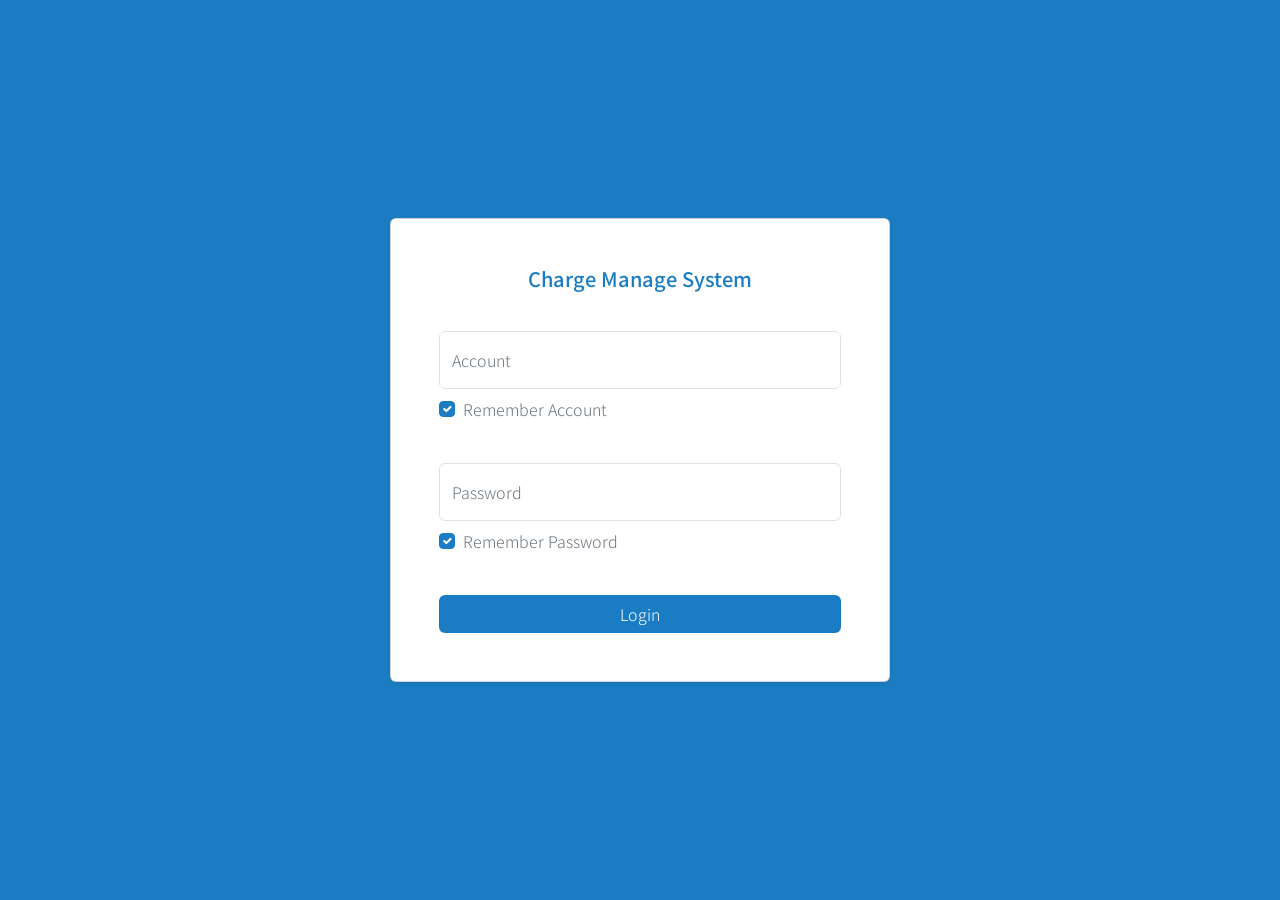
<file: index.html>
﻿<!DOCTYPE html>
<html lang="zh-TW">

<head>
    <meta charset="UTF-8">
    <meta http-equiv="X-UA-Compatible" content="IE=edge">
    <meta name="viewport" content="width=device-width, initial-scale=1.0">
    <title>智慧廁所管理平台</title>
    <link href="./css/bootstrap.min.css" rel="stylesheet">
    <link rel="stylesheet" href="./font-awesome/css/all.min.css">
    <script src="js/popper.min.js"></script>
    <script src="./js/bootstrap.min.js"></script>
    <script src="./js/jquery-3.6.0.min.js"></script>
    <script src="./font-awesome/js/all.min.js"></script>

    <link rel="preconnect" href="https://fonts.googleapis.com">
    <link rel="preconnect" href="https://fonts.gstatic.com" crossorigin>
    <link href="https://fonts.googleapis.com/css2?family=Noto+Sans+TC:wght@100;300;400&display=swap" rel="stylesheet">

    <!-- datatable -->
    <link rel="stylesheet" type="text/css" href="./css/datatables.min.css" />
    <script type="text/javascript" src="js/datatables.min.js"></script>

    <link rel="stylesheet" href="style.css">
    <script src="./script.js"></script>
    <script src="./headerScript.js"></script>
</head>

<body>
    <header>
        <div id="menu" class="d-flex flex-column shadow">
            <div id="desktopMenu">
                <div class="d-flex px-1 py-3 align-items-center" id="menu-header">
                    <div class="menu-btn" id="desktopMenuBtn">
                        <div></div>
                        <div></div>
                        <div></div>
                    </div>
                    <div class="d-flex align-items-center text-center title-container w-100 justify-content-center">
                        <a href="./index.html" class="ps-md-0 ps-2">
                            <i class="fa-solid fa-charging-station p-2 fa-lg text-primary"
                                style="color:var(--bs-teal)"></i>
                        </a>
                        <a href="./index.html">
                            <p class="m-0 text-primary title hide-when-collapsed show">智慧廁所管理平台</p>
                        </a>
                    </div>
                </div>
            </div>
            <!-- Add .accordion-flush to remove the default background-color -->
            <div class="mt-1 flex-grow-1 flex-column" id="menu-tree">
                <div class="active">
                    <a href="./index.html">
                        <button class="btn btn-primary w-100" type="button">
                            <span class="hide-when-collapsed show menu-list-icon">
                                <i class="fa-solid fa-gauge-high text-white"></i>
                            </span>
                            <span>
                                儀錶板
                            </span>
                        </button>
                    </a>
                </div>
                <div>
                    <a href="./warning.html">
                        <button class="btn btn-primary w-100" type="button">
                            <span class="hide-when-collapsed show menu-list-icon">
                                <i class="fa-solid fa-bell text-white"></i>
                            </span>
                            <span>告警管理</span>
                        </button>
                    </a>
                </div>
                <div>
                    <a href="./mail.html">
                        <button class="btn btn-primary w-100" type="button">
                            <span class="hide-when-collapsed show menu-list-icon">
                                <i class="fa-solid fa-paper-plane text-white"></i>
                            </span>
                            <span>遊客回饋系統</span>
                        </button>
                    </a>
                </div>
            </div>
            <div id="account" class="p-3 hide-when-collapsed show">
                <div class="dropdown">
                    <button class="m-0 d-block dropdown-toggle d-flex align-items-center" type="button"
                        data-bs-toggle="dropdown" aria-expanded="false">
                        <div>
                            <span>Hi~</span>
                            <span>西拉雅國家風景區官田服務中心</span>
                        </div>
                    </button>
                    <ul class="dropdown-menu" id="logout-place">
                        <li><a class="dropdown-item text-center" onclick="Logout()" href="#">登出</a></li>
                    </ul>
                </div>
            </div>
        </div>
        <div class="position-fixed py-2 px-1 collapsed" id="mobileMenu">
            <div class="menu-btn">
                <div></div>
                <div></div>
                <div></div>
            </div>
        </div>
        <div id="title">
            <div class="d-flex position-fixed w-100 bg-primary-light">
                <div class="menu-holder"></div>
                <div class="flex-grow-1 bg-primary-light d-flex px-2">
                    <div class="dropdown m-2">
                        <button class="btn btn-light text-primary dropdown-toggle" type="button"
                            data-bs-toggle="dropdown" aria-expanded="false">
                            官田服務中心
                        </button>
                        <ul class="dropdown-menu">
                            <li><a class="dropdown-item" href="#">官田服務中心</a></li>
                            <li><a class="dropdown-item" href="#">服務中心2</a></li>
                            <li><a class="dropdown-item" href="#">服務中心3</a></li>
                        </ul>
                    </div>
                    <div class="dropdown m-2">
                        <button class="btn btn-light text-primary dropdown-toggle" type="button"
                            data-bs-toggle="dropdown" aria-expanded="false">
                            全區
                        </button>
                        <ul class="dropdown-menu">
                            <li><a class="dropdown-item" href="#">1F</a></li>
                            <li><a class="dropdown-item" href="details.html">2F</a></li>
                            <li><a class="dropdown-item" href="#">全區</a></li>
                        </ul>
                    </div>
                </div>
            </div>
        </div>
    </header>
    <!-- <div id="title">
        <div class="w-100 pt-4 position-fixed">
            <h3 class="ps-5 ms-4 pb-1 text-white">系統儀錶板</h3>
        </div>
    </div> -->
    <div class="d-flex position-relative">
        <div class="menu-holder"></div>
        <section class="position-relative w-100" id="system-main">
            <div class="p-2 px-xl-4 position-relative d-flex flex-column align-items-center w-100">
                <div class="row justify-content-center align-items-stretch w-100">
                    <div class="col-xl-6 mb-3">
                        <div class="card shadow">
                            <div class="card-body position-relative p-2">
                                <a href="#"><h5 class="text-primary card-title text-center place-title green">官田服務中心 - 1F</h5></a>
                                <div class="d-flex row m-2">
                                    <div class="col-md-6 mt-1">
                                        <div class="card shadow-sm toilet-status h-100">
                                            <h6 class="text-white card-title text-center bg-primary-light py-2">剩餘間數
                                            </h6>
                                            <ul>
                                                <li class="green-list">男廁：<span>2</span></li>
                                                <li class="red-list">女廁：<span>滿</span></li>
                                                <li class="green-list">多功能廁所：<span>1</span></li>
                                            </ul>
                                        </div>
                                    </div>
                                    <div class="col-md-6 mt-1">
                                        <div class="card shadow-sm toilet-status h-100">
                                            <h6 class="text-white card-title text-center bg-warning py-2">空氣品質
                                            </h6>
                                            <ul>
                                                <li class="green-list">溫度：<span>26度</span></li>
                                                <li class="green-list">濕度：<span>50%</span></li>
                                                <li class="green-list">TVOC：<span>0.5 PPM</span></li>
                                                <li class="green-list">CO2：<span>1.0 PPM</span></li>
                                                <li class="green-list">PM2.5：<span>12 𝑢𝑔/𝑚^3</span></li>
                                            </ul>
                                        </div>
                                    </div>
                                </div>
                            </div>
                        </div>
                    </div>
                    <div class="col-xl-6 mb-3">
                        <div class="card shadow">
                            <div class="card-body position-relative p-2">
                                <a href="details.html"><h5 class="text-primary card-title text-center place-title red">官田服務中心 - 2F</h5></a>
                                <div class="d-flex row m-2">
                                    <div class="col-md-6 mt-1">
                                        <div class="card shadow-sm toilet-status h-100">
                                            <h6 class="text-white card-title text-center bg-primary-light py-2">剩餘間數
                                            </h6>
                                            <ul>
                                                <li class="green-list">男廁：<span>2</span></li>
                                                <li class="red-list">女廁：<span>滿</span></li>
                                                <li class="green-list">多功能廁所：<span>1</span></li>
                                            </ul>
                                        </div>
                                    </div>
                                    <div class="col-md-6 mt-1">
                                        <div class="card shadow-sm toilet-status h-100">
                                            <h6 class="text-white card-title text-center bg-warning py-2">空氣品質
                                            </h6>
                                            <ul>
                                                <li class="green-list">溫度：<span>26度</span></li>
                                                <li class="green-list">濕度：<span>50%</span></li>
                                                <li class="green-list">TVOC：<span>0.5 PPM</span></li>
                                                <li class="green-list">CO2：<span>1.0 PPM</span></li>
                                                <li class="green-list">PM2.5：<span>12 𝑢𝑔/𝑚^3</span></li>
                                            </ul>
                                        </div>
                                    </div>
                                </div>
                            </div>
                        </div>
                    </div>
                </div>
            </div>
        </section>
    </div>
</body>

</html>
</file>
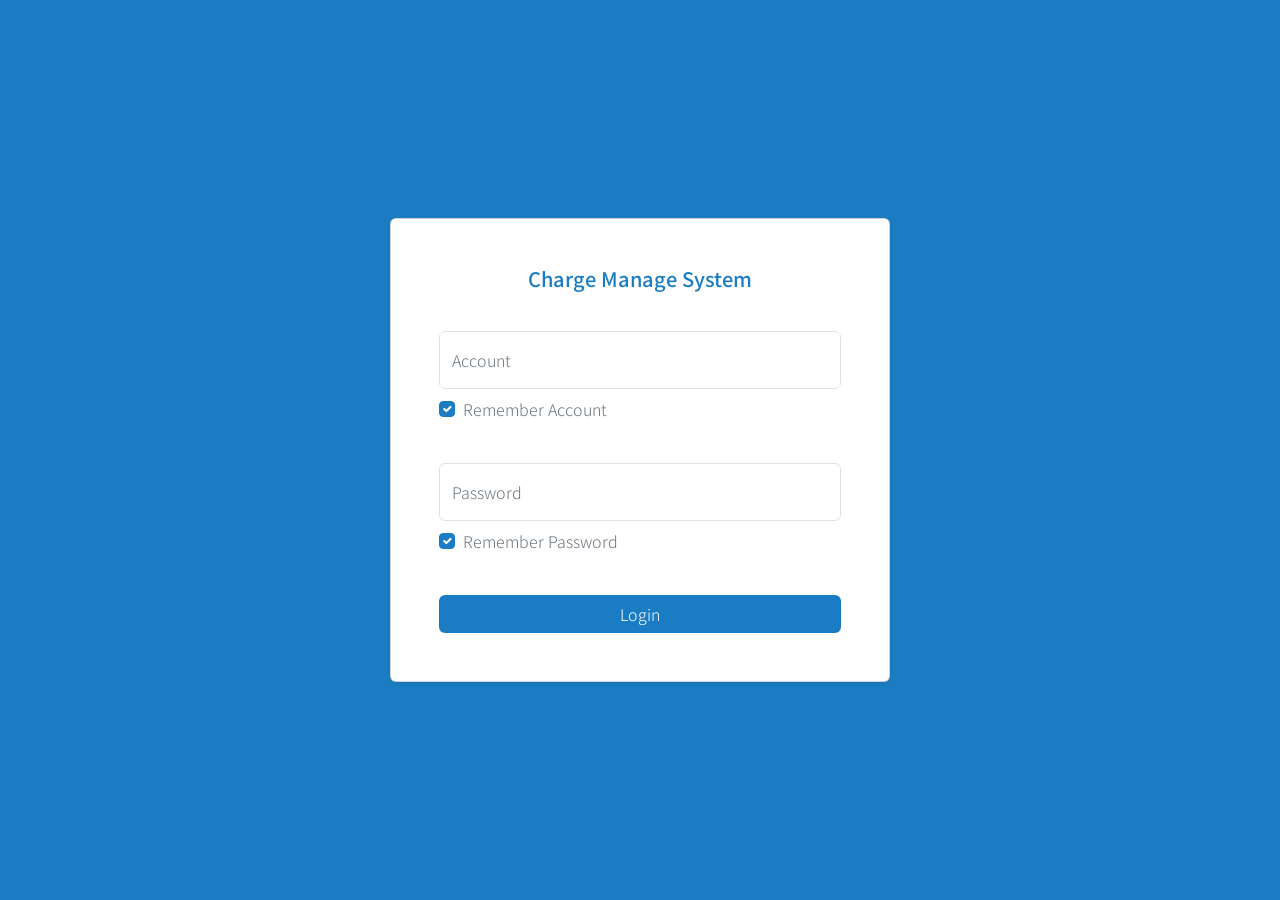
<file: details.html>
﻿<!DOCTYPE html>
<html lang="zh-TW">

<head>
    <meta charset="UTF-8">
    <meta http-equiv="X-UA-Compatible" content="IE=edge">
    <meta name="viewport" content="width=device-width, initial-scale=1.0">
    <title>智慧廁所管理平台</title>
    <link href="./css/bootstrap.min.css" rel="stylesheet">
    <link rel="stylesheet" href="./font-awesome/css/all.min.css">
    <script src="js/popper.min.js"></script>
    <script src="./js/bootstrap.min.js"></script>
    <script src="./js/jquery-3.6.0.min.js"></script>
    <script src="./font-awesome/js/all.min.js"></script>

    <link rel="preconnect" href="https://fonts.googleapis.com">
    <link rel="preconnect" href="https://fonts.gstatic.com" crossorigin>
    <link href="https://fonts.googleapis.com/css2?family=Noto+Sans+TC:wght@100;300;400&display=swap" rel="stylesheet">

    <!-- datatable -->
    <link rel="stylesheet" type="text/css" href="./css/datatables.min.css" />
    <script type="text/javascript" src="js/datatables.min.js"></script>

    <link rel="stylesheet" href="style.css">
    <script src="./script.js"></script>
    <script src="./headerScript.js"></script>
</head>

<body>
    <header>
        <div id="menu" class="d-flex flex-column shadow">
            <div id="desktopMenu">
                <div class="d-flex px-1 py-3 align-items-center" id="menu-header">
                    <div class="menu-btn" id="desktopMenuBtn">
                        <div></div>
                        <div></div>
                        <div></div>
                    </div>
                    <div class="d-flex align-items-center text-center title-container w-100 justify-content-center">
                        <a href="./index.html" class="ps-md-0 ps-2">
                            <i class="fa-solid fa-charging-station p-2 fa-lg text-primary"
                                style="color:var(--bs-teal)"></i>
                        </a>
                        <a href="./index.html">
                            <p class="m-0 text-primary title hide-when-collapsed show">智慧廁所管理平台</p>
                        </a>
                    </div>
                </div>
            </div>
            <!-- Add .accordion-flush to remove the default background-color -->
            <div class="mt-1 flex-grow-1 flex-column" id="menu-tree">
                <div class="active">
                    <a href="./index.html">
                        <button class="btn btn-primary w-100" type="button">
                            <span class="hide-when-collapsed show menu-list-icon">
                                <i class="fa-solid fa-gauge-high text-white"></i>
                            </span>
                            <span>
                                儀錶板
                            </span>
                        </button>
                    </a>
                </div>
                <div>
                    <a href="./warning.html">
                        <button class="btn btn-primary w-100" type="button">
                            <span class="hide-when-collapsed show menu-list-icon">
                                <i class="fa-solid fa-bell text-white"></i>
                            </span>
                            <span>告警管理</span>
                        </button>
                    </a>
                </div>
                <div>
                    <a href="./mail.html">
                        <button class="btn btn-primary w-100" type="button">
                            <span class="hide-when-collapsed show menu-list-icon">
                                <i class="fa-solid fa-paper-plane text-white"></i>
                            </span>
                            <span>遊客回饋系統</span>
                        </button>
                    </a>
                </div>
            </div>
            <div id="account" class="p-3 hide-when-collapsed show">
                <div class="dropdown">
                    <button class="m-0 d-block dropdown-toggle d-flex align-items-center" type="button"
                        data-bs-toggle="dropdown" aria-expanded="false">
                        <div>
                            <span>Hi~</span>
                            <span>西拉雅國家風景區官田服務中心</span>
                        </div>
                    </button>
                    <ul class="dropdown-menu" id="logout-place">
                        <li><a class="dropdown-item text-center" onclick="Logout()" href="#">登出</a></li>
                    </ul>
                </div>
            </div>
        </div>
        <div class="position-fixed py-2 px-1 collapsed" id="mobileMenu">
            <div class="menu-btn">
                <div></div>
                <div></div>
                <div></div>
            </div>
        </div>
        <div id="title">
            <div class="d-flex position-fixed w-100 bg-primary-light">
                <div class="menu-holder"></div>
                <div class="flex-grow-1 bg-primary-light d-flex px-2">
                    <div class="dropdown m-2">
                        <button class="btn btn-light text-primary dropdown-toggle" type="button"
                            data-bs-toggle="dropdown" aria-expanded="false">
                            官田服務中心
                        </button>
                        <ul class="dropdown-menu">
                            <li><a class="dropdown-item" href="#">官田服務中心</a></li>
                            <li><a class="dropdown-item" href="#">服務中心2</a></li>
                            <li><a class="dropdown-item" href="#">服務中心3</a></li>
                        </ul>
                    </div>
                    <div class="dropdown m-2">
                        <button class="btn btn-light text-primary dropdown-toggle" type="button"
                            data-bs-toggle="dropdown" aria-expanded="false">
                            2F
                        </button>
                        <ul class="dropdown-menu">
                            <li><a class="dropdown-item" href="#">1F</a></li>
                            <li><a class="dropdown-item" href="#">2F</a></li>
                            <li><a class="dropdown-item" href="./index.html">全區</a></li>
                        </ul>
                    </div>
                </div>
            </div>
        </div>
    </header>
    <!-- <div id="title">
        <div class="w-100 pt-4 position-fixed">
            <h3 class="ps-5 ms-4 pb-1 text-white">系統儀錶板</h3>
        </div>
    </div> -->
    <div class="d-flex position-relative">
        <div class="menu-holder"></div>
        <section class="position-relative w-100" id="system-main">
            <div class="p-2 px-xl-4 position-relative d-flex flex-column align-items-center w-100">
                <div class="row justify-content-center align-items-stretch w-100">
                    <div class="col-xl-6 mb-3 d-flex justify-content-center area-place-outside">
                        <div class="position-relative area-place">
                            <img src="./area.png" alt="在席久佔管理圖面">
                            <div class="area-block left occupy"></div>
                            <div class="area-block left occupy"></div>
                            <div class="area-block left occupy"></div>
                            <div class="area-block right empty"></div>
                            <div class="area-block right occupy"></div>
                            <div class="area-block right empty"></div>
                            <div class="area-block right empty"></div>
                            <div class="area-block right occupy"></div>
                        </div>
                    </div>
                    <div class="col-xl-6 mb-3 d-flex justify-content-start toilet-place-outside">
                        <div class="d-flex row m-2 w-100">
                            <div class="col-6 mb-2">
                                <div class="card shadow toilet-status">
                                    <h6 class="text-white card-title text-center bg-primary-light py-2">剩餘間數
                                    </h6>
                                    <ul>
                                        <li class="green-list">男廁：<span>2</span></li>
                                        <li class="red-list">女廁：<span>滿</span></li>
                                        <li class="green-list">多功能廁所：<span>1</span></li>
                                    </ul>
                                </div>
                            </div>
                            <div class="col-6 mb-2">
                                <div class="card shadow-sm toilet-status h-100 bg-danger">
                                    <h6 class="text-white card-title text-center bg-danger py-2 shadow">遊客回饋待辦
                                    </h6>
                                    <div class="d-flex justify-content-center align-items-center h-100">
                                        <a href="./mail.html" class="text-white">
                                            <h2 class="text-center d-flex align-items-center">
                                                <i class="fa-solid fa-paper-plane me-3 blink"></i>
                                                2件
                                            </h2>
                                        </a>
                                    </div>
                                </div>
                            </div>
                            <div class="col-12 mb-2">
                                <div class="card shadow toilet-status">
                                    <h6 class="text-white card-title text-center bg-warning py-2">空氣品質
                                    </h6>
                                    <ul>
                                        <li class="green-list">溫度：<span>26度</span></li>
                                        <li class="green-list">濕度：<span>50%</span></li>
                                        <li class="green-list">TVOC：<span>0.5 PPM</span></li>
                                        <li class="green-list">CO2：<span>1.0 PPM</span></li>
                                        <li class="green-list">PM2.5：<span>12 𝑢𝑔/𝑚^3</span></li>
                                    </ul>
                                </div>
                            </div>
                        </div>
                    </div>
                </div>
            </div>
        </section>
    </div>
</body>

</html>
</file>
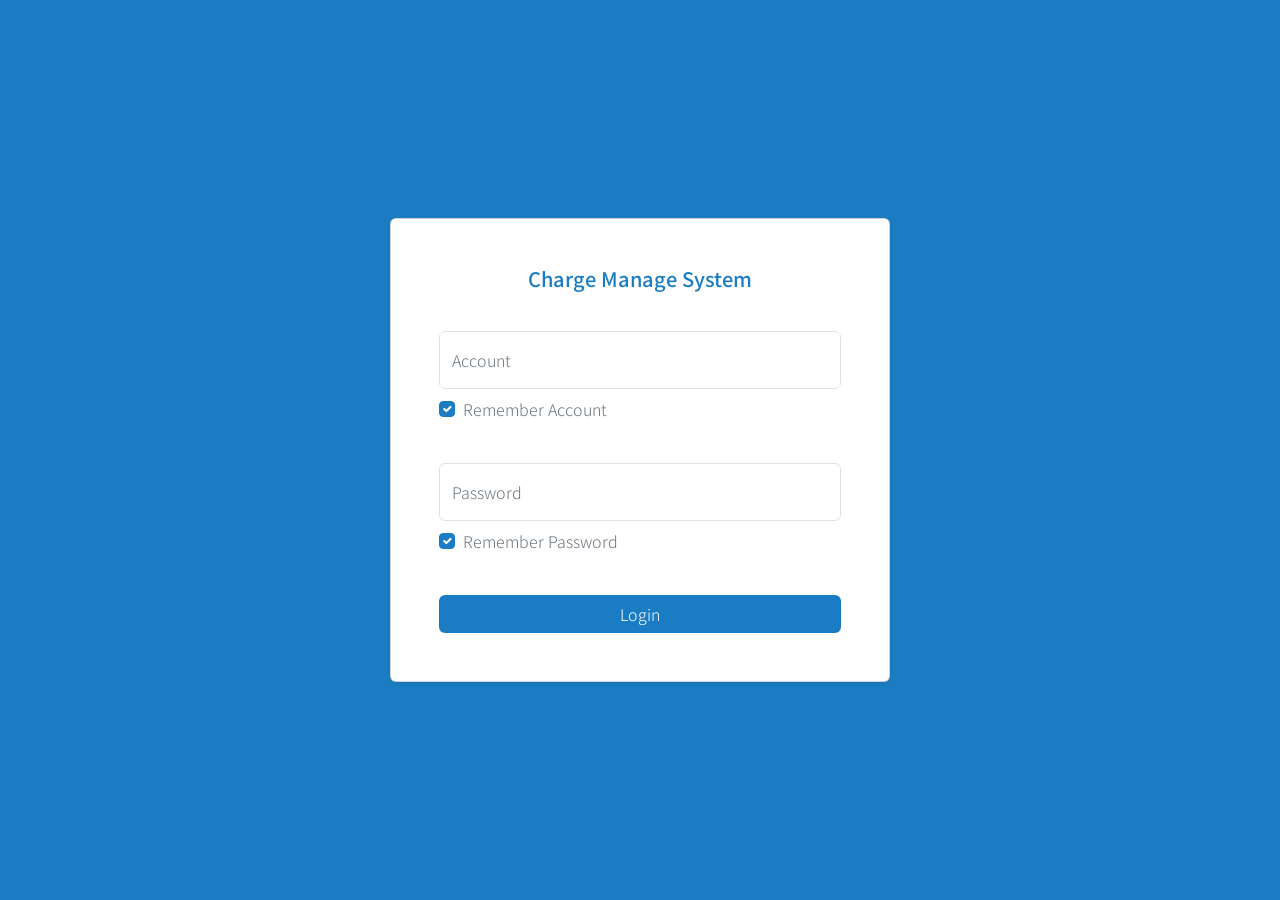
<file: login.html>
<!DOCTYPE html>
<html lang="zh-TW">

<head>
    <meta charset="UTF-8">
    <meta http-equiv="X-UA-Compatible" content="IE=edge">
    <meta name="viewport" content="width=device-width, initial-scale=1.0">
    <title>充電樁管理系統</title>
    <link href="https://cdn.jsdelivr.net/npm/bootstrap@5.1.3/dist/css/bootstrap.min.css" rel="stylesheet"
        integrity="sha384-1BmE4kWBq78iYhFldvKuhfTAU6auU8tT94WrHftjDbrCEXSU1oBoqyl2QvZ6jIW3" crossorigin="anonymous">
    <script src="https://cdn.jsdelivr.net/npm/@popperjs/core@2.10.2/dist/umd/popper.min.js"
        integrity="sha384-7+zCNj/IqJ95wo16oMtfsKbZ9ccEh31eOz1HGyDuCQ6wgnyJNSYdrPa03rtR1zdB"
        crossorigin="anonymous"></script>
    <script src="https://cdn.jsdelivr.net/npm/bootstrap@5.1.3/dist/js/bootstrap.min.js"
        integrity="sha384-QJHtvGhmr9XOIpI6YVutG+2QOK9T+ZnN4kzFN1RtK3zEFEIsxhlmWl5/YESvpZ13"
        crossorigin="anonymous"></script>
    <script src="https://code.jquery.com/jquery-3.6.0.min.js"></script>
    <link rel="stylesheet" href="./font-awesome/css/all.min.css">
    <script src="./font-awesome/js/all.min.js"></script>

    <link rel="preconnect" href="https://fonts.googleapis.com">
    <link rel="preconnect" href="https://fonts.gstatic.com" crossorigin>
    <link href="https://fonts.googleapis.com/css2?family=Noto+Sans+TC:wght@100;300;400&display=swap" rel="stylesheet">

    <!-- datatable -->
    <link rel="stylesheet" type="text/css"
        href="https://cdn.datatables.net/v/bs5/jq-3.6.0/dt-1.11.5/date-1.1.2/r-2.2.9/sb-1.3.2/sp-2.0.0/datatables.min.css" />
    <script type="text/javascript"
        src="https://cdn.datatables.net/v/bs5/jq-3.6.0/dt-1.11.5/date-1.1.2/r-2.2.9/sb-1.3.2/sp-2.0.0/datatables.min.js"></script>

    <link rel="stylesheet" href="style.css">
    <!-- <script src="./script.js"></script> -->
</head>

<body>
    <div class="d-flex justify-content-center align-items-center w-100 vh-100" id="login-container">
        <div class="card shadow-sm m-3">
            <div class="card-body position-relative p-5">
                <h5 class="text-primary card-title text-center pb-3">Charge Manage System</h5>
                <div class="py-3">
                    <div class="form-floating">
                        <input type="email" class="form-control" id="floatingAccount" placeholder="name@example.com">
                        <label for="floatingAccount">Account</label>
                    </div>
                    <div class="form-check py-2">
                        <input class="form-check-input" type="checkbox" value="" id="rememberAccount" checked>
                        <label class="form-check-label text-secondary" for="rememberAccount">
                            Remember Account
                        </label>
                    </div>
                </div>
                <div class="py-3">
                    <div class="form-floating">
                        <input type="password" class="form-control" id="floatingPassword" placeholder="Password">
                        <label for="floatingPassword">Password</label>
                    </div>
                    <div class="form-check py-2">
                        <input class="form-check-input" type="checkbox" value="" id="rememberPassword" checked>
                        <label class="form-check-label text-secondary" for="rememberPassword">
                            Remember Password
                        </label>
                    </div>
                </div>
                <a href="javascript:void(0)" class="btn btn-primary w-100 mt-3" onclick="Login()">Login</a>
            </div>
        </div>
    </div>
</body>
<style>
    body {
        background-color: var(--bs-primary);
    }

    #login-container .card {
        width: 500px;
    }

    @media (max-width: 575px) {
        #login-container .card {
            width: 100%;
        }
    }
</style>

<script>
    const testAccount = "etatung";
    const testPassword = "123";
    function Login() {
        if ($("#floatingAccount").val() == testAccount && $("#floatingPassword").val() == testPassword) {
            location.assign("./index.html");
            localStorage.setItem("Account", testAccount);
            localStorage.setItem("Password", testPassword);
        }
        else {
            alert("帳號或密碼錯誤！");
        }
    }
</script>

</html>
</file>
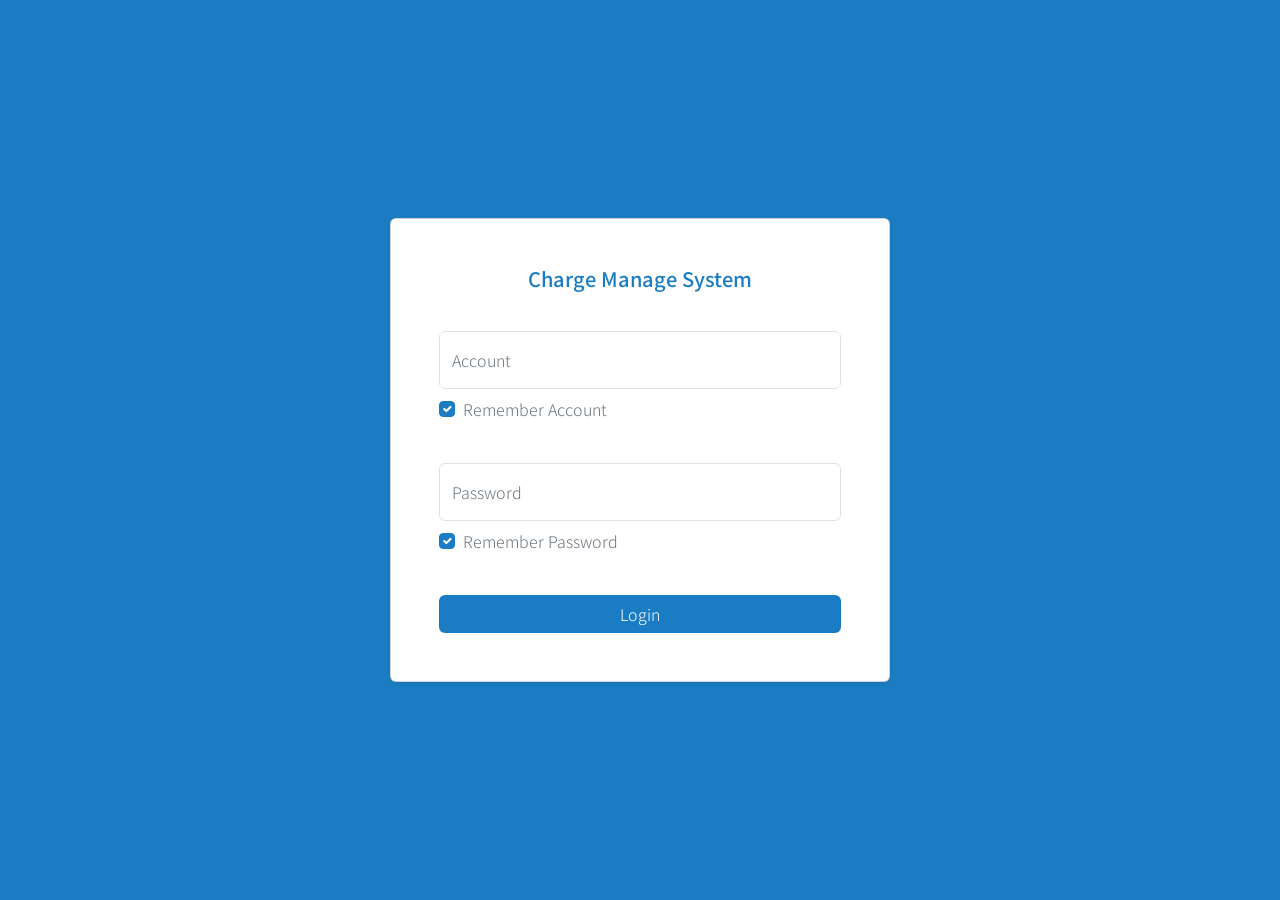
<file: mail.html>
﻿<!DOCTYPE html>
<html lang="zh-TW">

<head>
    <meta charset="UTF-8">
    <meta http-equiv="X-UA-Compatible" content="IE=edge">
    <meta name="viewport" content="width=device-width, initial-scale=1.0">
    <title>智慧廁所管理平台</title>
    <link href="./css/bootstrap.min.css" rel="stylesheet">
    <link rel="stylesheet" href="./font-awesome/css/all.min.css">
    <script src="js/popper.min.js"></script>
    <script src="./js/bootstrap.min.js"></script>
    <script src="./js/jquery-3.6.0.min.js"></script>
    <script src="./font-awesome/js/all.min.js"></script>

    <link rel="preconnect" href="https://fonts.googleapis.com">
    <link rel="preconnect" href="https://fonts.gstatic.com" crossorigin>
    <link href="https://fonts.googleapis.com/css2?family=Noto+Sans+TC:wght@100;300;400&display=swap" rel="stylesheet">

    <!-- datatable -->
    <link rel="stylesheet" type="text/css" href="./css/datatables.min.css" />
    <script type="text/javascript" src="js/datatables.min.js"></script>

    <link rel="stylesheet" href="style.css">
    <script src="./script.js"></script>
    <script src="./headerScript.js"></script>
</head>

<body>
    <header>
        <div id="menu" class="d-flex flex-column shadow">
            <div id="desktopMenu">
                <div class="d-flex px-1 py-3 align-items-center" id="menu-header">
                    <div class="menu-btn" id="desktopMenuBtn">
                        <div></div>
                        <div></div>
                        <div></div>
                    </div>
                    <div class="d-flex align-items-center text-center title-container w-100 justify-content-center">
                        <a href="./index.html" class="ps-md-0 ps-2">
                            <i class="fa-solid fa-charging-station p-2 fa-lg text-primary"
                                style="color:var(--bs-teal)"></i>
                        </a>
                        <a href="./index.html">
                            <p class="m-0 text-primary title hide-when-collapsed show">智慧廁所管理平台</p>
                        </a>
                    </div>
                </div>
            </div>
            <!-- Add .accordion-flush to remove the default background-color -->
            <div class="mt-1 flex-grow-1 flex-column" id="menu-tree">
                <div>
                    <a href="./index.html">
                        <button class="btn btn-primary w-100" type="button">
                            <span class="hide-when-collapsed show menu-list-icon">
                                <i class="fa-solid fa-gauge-high text-white"></i>
                            </span>
                            <span>
                                儀錶板
                            </span>
                        </button>
                    </a>
                </div>
                <div>
                    <a href="./warning.html">
                        <button class="btn btn-primary w-100" type="button">
                            <span class="hide-when-collapsed show menu-list-icon">
                                <i class="fa-solid fa-bell text-white"></i>
                            </span>
                            <span>告警管理</span>
                        </button>
                    </a>
                </div>
                <div class="active">
                    <a href="./mail.html">
                        <button class="btn btn-primary w-100" type="button">
                            <span class="hide-when-collapsed show menu-list-icon">
                                <i class="fa-solid fa-paper-plane text-white"></i>
                            </span>
                            <span>遊客回饋系統</span>
                        </button>
                    </a>
                </div>
            </div>
            <div id="account" class="p-3 hide-when-collapsed show">
                <div class="dropdown">
                    <button class="m-0 d-block dropdown-toggle d-flex align-items-center" type="button"
                        data-bs-toggle="dropdown" aria-expanded="false">
                        <div>
                            <span>Hi~</span>
                            <span>西拉雅國家風景區官田服務中心</span>
                        </div>
                    </button>
                    <ul class="dropdown-menu" id="logout-place">
                        <li><a class="dropdown-item text-center" onclick="Logout()" href="#">登出</a></li>
                    </ul>
                </div>
            </div>
        </div>
        <div class="position-fixed py-2 px-1 collapsed" id="mobileMenu">
            <div class="menu-btn">
                <div></div>
                <div></div>
                <div></div>
            </div>
        </div>
        <div id="title">
            <div class="d-flex position-fixed w-100 bg-primary-light">
                <div class="menu-holder"></div>
                <div class="flex-grow-1 bg-primary-light d-flex px-2">
                    <div class="dropdown m-2">
                        <button class="btn btn-light text-primary dropdown-toggle" type="button"
                            data-bs-toggle="dropdown" aria-expanded="false">
                            官田服務中心
                        </button>
                        <ul class="dropdown-menu">
                            <li><a class="dropdown-item" href="#">官田服務中心</a></li>
                            <li><a class="dropdown-item" href="#">服務中心2</a></li>
                            <li><a class="dropdown-item" href="#">服務中心3</a></li>
                        </ul>
                    </div>
                    <div class="dropdown m-2">
                        <button class="btn btn-light text-primary dropdown-toggle" type="button"
                            data-bs-toggle="dropdown" aria-expanded="false">
                            2F
                        </button>
                        <ul class="dropdown-menu">
                            <li><a class="dropdown-item" href="#">1F</a></li>
                            <li><a class="dropdown-item" href="#">2F</a></li>
                            <li><a class="dropdown-item" href="./index.html">全區</a></li>
                        </ul>
                    </div>
                </div>
            </div>
        </div>
    </header>
    <div class="d-flex position-relative">
        <div class="menu-holder"></div>
        <section class="position-relative w-100" id="system-main">
            <div class="d-flex justify-content-between px-2 px-xl-4 ">
                <div class="d-flex align-items-center">
                    <h4 class="text-primary my-0 me-3">遊客回饋系統</h4>
                    <div class="dropdown m-2">
                        <button class="btn btn-outline-primary text-primary dropdown-toggle" type="button"
                            data-bs-toggle="dropdown" aria-expanded="false">
                            111年度
                        </button>
                        <ul class="dropdown-menu">
                            <li><a class="dropdown-item" href="#">111年度</a></li>
                            <li><a class="dropdown-item" href="#">110年度</a></li>
                        </ul>
                    </div>
                    <div class="dropdown m-2">
                        <button class="btn btn-outline-primary text-primary dropdown-toggle" type="button"
                            data-bs-toggle="dropdown" aria-expanded="false">
                            8月
                        </button>
                        <ul class="dropdown-menu">
                            <li><a class="dropdown-item" href="#">1月</a></li>
                            <li><a class="dropdown-item" href="#">2月</a></li>
                            <li><a class="dropdown-item" href="#">3月</a></li>
                            <li><a class="dropdown-item" href="#">4月</a></li>
                            <li><a class="dropdown-item" href="#">5月</a></li>
                            <li><a class="dropdown-item" href="#">6月</a></li>
                            <li><a class="dropdown-item" href="#">7月</a></li>
                            <li><a class="dropdown-item" href="#">8月</a></li>
                        </ul>
                    </div>
                </div>
                <div>
                    <button class="btn btn-primary">報表匯出</button>
                </div>
            </div>
            <div class="p-2 px-xl-4 position-relative d-flex flex-column align-items-center w-100">
                <div class="row justify-content-center align-items-stretch w-100">
                    <div class="col-12 mb-3 d-flex justify-content-center mail-place-outside">
                        <div class="card shadow w-100">
                            <div class="d-flex w-100 justify-content-between p-3 position-relative">
                                <div class="pe-4 user-info">
                                    <ul class="mb-1">
                                        <li>編號：11108180001</li>
                                        <li>回饋日期：111年08月18日</li>
                                        <li>遊客姓名：Albert，0988-888-888</li>
                                        <li>遊客email：aazz@etatung.com</li>
                                    </ul>
                                </div>
                                <div class="flex-grow-1 pe-4 px-3">
                                    <p>意見說明：廁所太熱，建議加裝冷氣</p>
                                </div>
                                <div class="h-100 d-flex align-items-center">
                                    <a href="./reply.html" class="btn btn-danger">逾期</a>
                                </div>
                            </div>
                        </div>
                    </div>
                    <div class="col-12 mb-3 d-flex justify-content-center mail-place-outside">
                        <div class="card shadow w-100">
                            <div class="d-flex w-100 justify-content-between p-3 position-relative">
                                <div class="pe-4 user-info">
                                    <ul class="mb-1">
                                        <li>編號：11108200001</li>
                                        <li>回饋日期：111年08月20日</li>
                                        <li>遊客姓名：Sean，0909-999-999</li>
                                        <li>遊客email：aazz@etatung.com</li>
                                    </ul>
                                </div>
                                <div class="flex-grow-1 pe-4 px-3">
                                    <p>意見說明：建議開放1樓廁所</p>
                                </div>
                                <div class="h-100 d-flex align-items-center">
                                    <a href="#" class="btn btn-info text-white">回覆</a>
                                </div>
                            </div>
                        </div>
                    </div>
                    <div class="col-12 mb-3 d-flex justify-content-center mail-place-outside">
                        <div class="card shadow w-100">
                            <div class="d-flex w-100 justify-content-between p-3 position-relative">
                                <div class="pe-4 user-info">
                                    <ul class="mb-1">
                                        <li>編號：11108200001</li>
                                        <li>回饋日期：111年08月20日</li>
                                        <li>遊客姓名：Sean，0909-999-999</li>
                                        <li>遊客email：aazz@etatung.com</li>
                                    </ul>
                                </div>
                                <div class="flex-grow-1 pe-4 px-3">
                                    <p>意見說明：建議開放1樓廁所</p>
                                </div>
                                <div class="h-100 d-flex align-items-center">
                                    <a href="#" class="btn btn-success text-white">結案</a>
                                </div>
                            </div>
                        </div>
                    </div>
                </div>
            </div>
        </section>
    </div>
</body>

</html>
</file>
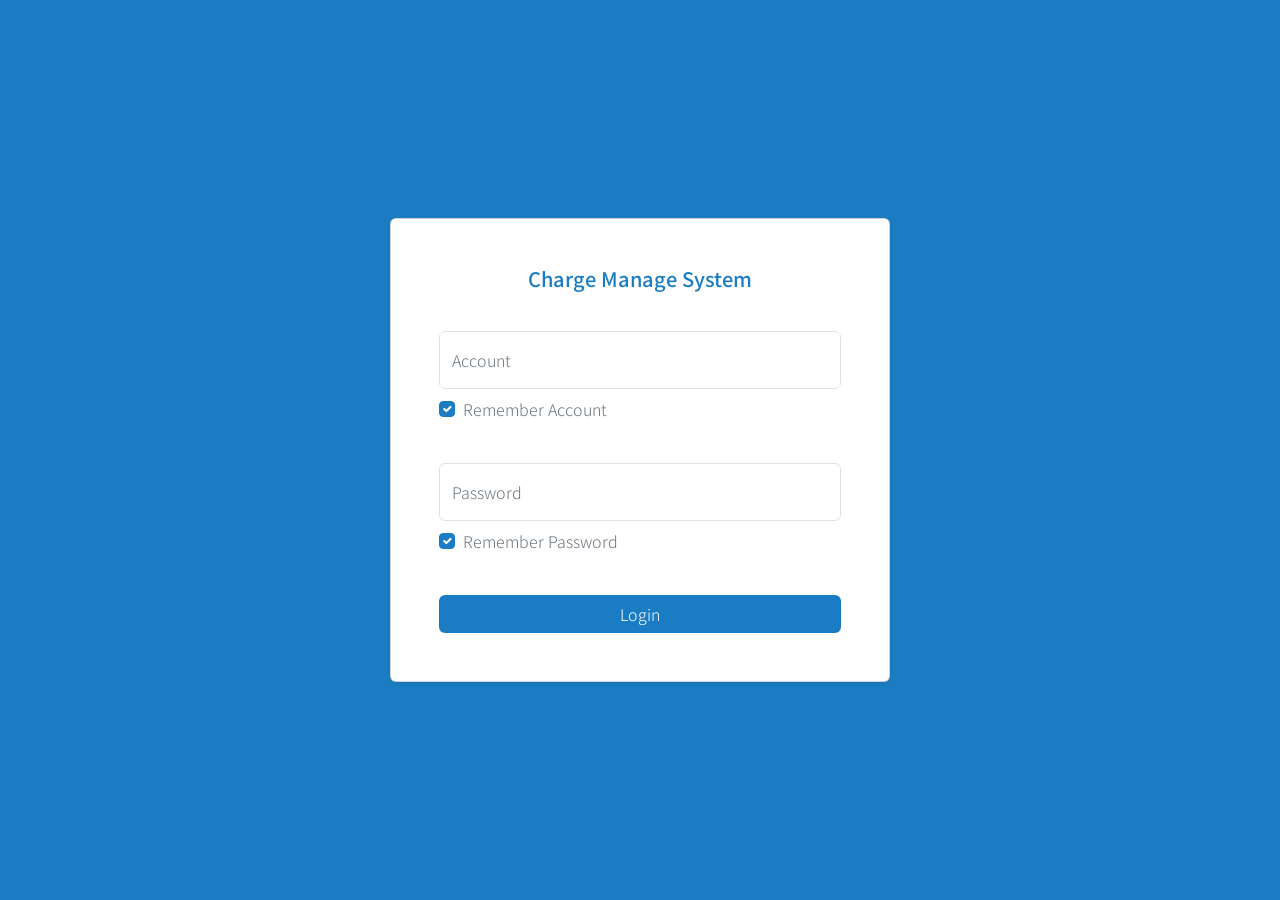
<file: reply.html>
﻿<!DOCTYPE html>
<html lang="zh-TW">

<head>
    <meta charset="UTF-8">
    <meta http-equiv="X-UA-Compatible" content="IE=edge">
    <meta name="viewport" content="width=device-width, initial-scale=1.0">
    <title>智慧廁所管理平台</title>
    <link href="./css/bootstrap.min.css" rel="stylesheet">
    <link rel="stylesheet" href="./font-awesome/css/all.min.css">
    <script src="js/popper.min.js"></script>
    <script src="./js/bootstrap.min.js"></script>
    <script src="./js/jquery-3.6.0.min.js"></script>
    <script src="./font-awesome/js/all.min.js"></script>

    <link rel="preconnect" href="https://fonts.googleapis.com">
    <link rel="preconnect" href="https://fonts.gstatic.com" crossorigin>
    <link href="https://fonts.googleapis.com/css2?family=Noto+Sans+TC:wght@100;300;400&display=swap" rel="stylesheet">

    <!-- datatable -->
    <link rel="stylesheet" type="text/css" href="./css/datatables.min.css" />
    <script type="text/javascript" src="js/datatables.min.js"></script>

    <link rel="stylesheet" href="style.css">
    <script src="./script.js"></script>
    <script src="./headerScript.js"></script>
</head>

<body>
    <header>
        <div id="menu" class="d-flex flex-column shadow">
            <div id="desktopMenu">
                <div class="d-flex px-1 py-3 align-items-center" id="menu-header">
                    <div class="menu-btn" id="desktopMenuBtn">
                        <div></div>
                        <div></div>
                        <div></div>
                    </div>
                    <div class="d-flex align-items-center text-center title-container w-100 justify-content-center">
                        <a href="./index.html" class="ps-md-0 ps-2">
                            <i class="fa-solid fa-charging-station p-2 fa-lg text-primary"
                                style="color:var(--bs-teal)"></i>
                        </a>
                        <a href="./index.html">
                            <p class="m-0 text-primary title hide-when-collapsed show">智慧廁所管理平台</p>
                        </a>
                    </div>
                </div>
            </div>
            <!-- Add .accordion-flush to remove the default background-color -->
            <div class="mt-1 flex-grow-1 flex-column" id="menu-tree">
                <div>
                    <a href="./index.html">
                        <button class="btn btn-primary w-100" type="button">
                            <span class="hide-when-collapsed show menu-list-icon">
                                <i class="fa-solid fa-gauge-high text-white"></i>
                            </span>
                            <span>
                                儀錶板
                            </span>
                        </button>
                    </a>
                </div>
                <div>
                    <a href="./warning.html">
                        <button class="btn btn-primary w-100" type="button">
                            <span class="hide-when-collapsed show menu-list-icon">
                                <i class="fa-solid fa-bell text-white"></i>
                            </span>
                            <span>告警管理</span>
                        </button>
                    </a>
                </div>
                <div class="active">
                    <a href="./mail.html">
                        <button class="btn btn-primary w-100" type="button">
                            <span class="hide-when-collapsed show menu-list-icon">
                                <i class="fa-solid fa-paper-plane text-white"></i>
                            </span>
                            <span>遊客回饋系統</span>
                        </button>
                    </a>
                </div>
            </div>
            <div id="account" class="p-3 hide-when-collapsed show">
                <div class="dropdown">
                    <button class="m-0 d-block dropdown-toggle d-flex align-items-center" type="button"
                        data-bs-toggle="dropdown" aria-expanded="false">
                        <div>
                            <span>Hi~</span>
                            <span>西拉雅國家風景區官田服務中心</span>
                        </div>
                    </button>
                    <ul class="dropdown-menu" id="logout-place">
                        <li><a class="dropdown-item text-center" onclick="Logout()" href="#">登出</a></li>
                    </ul>
                </div>
            </div>
        </div>
        <div class="position-fixed py-2 px-1 collapsed" id="mobileMenu">
            <div class="menu-btn">
                <div></div>
                <div></div>
                <div></div>
            </div>
        </div>
        <div id="title">
            <div class="d-flex position-fixed w-100 bg-primary-light">
                <div class="menu-holder"></div>
                <div class="flex-grow-1 bg-primary-light d-flex px-2">
                    <div class="dropdown m-2">
                        <button class="btn btn-light text-primary dropdown-toggle" type="button"
                            data-bs-toggle="dropdown" aria-expanded="false">
                            官田服務中心
                        </button>
                        <ul class="dropdown-menu">
                            <li><a class="dropdown-item" href="#">官田服務中心</a></li>
                            <li><a class="dropdown-item" href="#">服務中心2</a></li>
                            <li><a class="dropdown-item" href="#">服務中心3</a></li>
                        </ul>
                    </div>
                    <div class="dropdown m-2">
                        <button class="btn btn-light text-primary dropdown-toggle" type="button"
                            data-bs-toggle="dropdown" aria-expanded="false">
                            2F
                        </button>
                        <ul class="dropdown-menu">
                            <li><a class="dropdown-item" href="#">1F</a></li>
                            <li><a class="dropdown-item" href="#">2F</a></li>
                            <li><a class="dropdown-item" href="./index.html">全區</a></li>
                        </ul>
                    </div>
                </div>
            </div>
        </div>
    </header>
    <div class="d-flex position-relative">
        <div class="menu-holder"></div>
        <section class="position-relative w-100" id="system-main">
            <div class="d-flex justify-content-between px-2 px-xl-4 ">
                <div class="d-flex align-items-center">
                    <h4 class="text-primary my-0 me-3">遊客回饋系統</h4>
                    <a href="./mail.html" class="btn btn-outline-primary">回到列表</a>
                </div>
            </div>
            <div class="p-2 px-xl-4 position-relative d-flex flex-column align-items-center w-100">
                <div class="row justify-content-center align-items-stretch w-100">
                    <div class="col-12 mb-3 d-flex justify-content-center mail-place-outside">
                        <div class="card shadow w-100">
                            <div class="d-flex w-100 justify-content-between p-3 position-relative">
                                <div class="pe-4 user-info">
                                    <ul class="mb-1">
                                        <li>編號：11108180001</li>
                                        <li>回饋日期：111年08月18日</li>
                                        <li>遊客姓名：Albert，0988-888-888</li>
                                        <li>遊客email：aazz@etatung.com</li>
                                    </ul>
                                </div>
                                <div class="flex-grow-1 pe-4 px-3">
                                    <p>意見說明：廁所太熱，建議加裝冷氣</p>
                                </div>
                                <div class="h-100 d-flex align-items-center">
                                    <a href="./reply.html" class="btn btn-danger">逾期</a>
                                </div>
                            </div>
                        </div>
                    </div>
                </div>
                <div class="row justify-content-center align-items-stretch w-100">
                    <div class="col-12 mb-3 d-flex justify-content-center reply-place-outside">
                        <div class="card shadow w-100">
                            <div class="w-100 p-3 px-4 position-relative">
                                <p>收件者：aazz@etatung.com</p>
                                <p>主旨：西拉雅國家風景區 官田服務中心 遊客回覆系統 - 回覆</p>
                                <div class="mx-3 mt-4">
                                    <textarea name="" id="" rows="10" class="form-control my-3">親愛的旅客您好，有關於您於111年08月18日，於遊客回饋系統 編號：11108180001案件所陳述之事項，
本單位已應邀集相關處室進行處理，
......</textarea>
                                    <div class="d-flex justify-content-end w-100">
                                        <button class="btn btn-primary" onclick="sendMail()">送出</button>
                                    </div>
                                </div>
                            </div>
                        </div>
                    </div>
                </div>
            </div>
        </section>
    </div>
</body>
<script>
    function sendMail() {
        alert("已成功送出！");
        location.assign("./mail.html");
    }
</script>

</html>
</file>
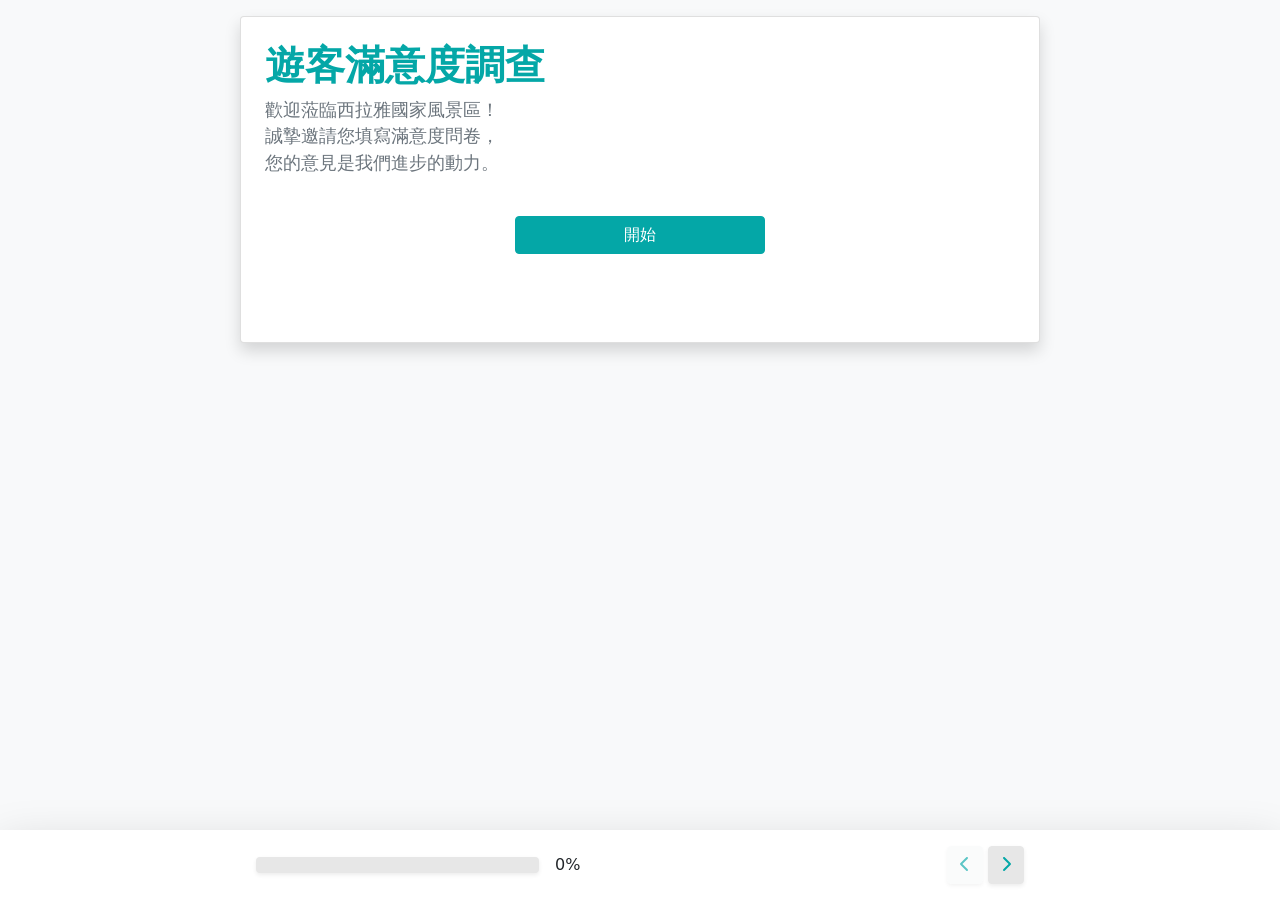
<file: survey.html>
<!DOCTYPE html>
<html lang="zh-TW">

<head>
    <meta charset="UTF-8">
    <meta http-equiv="X-UA-Compatible" content="IE=edge">
    <meta name="viewport" content="width=device-width, initial-scale=1.0">
    <title>遊客滿意度調查</title>
    <link href="./css/bootstrap.min.css" rel="stylesheet">
    <link rel="stylesheet" href="./font-awesome/css/all.min.css">
    <script src="js/popper.min.js"></script>
    <script src="./js/bootstrap.min.js"></script>
    <script src="./js/jquery-3.6.0.min.js"></script>
    <script src="./font-awesome/js/all.min.js"></script>

    <link rel="preconnect" href="https://fonts.googleapis.com">
    <link rel="preconnect" href="https://fonts.gstatic.com" crossorigin>
    <link href="https://fonts.googleapis.com/css2?family=Noto+Sans+TC:wght@100;300;400&display=swap" rel="stylesheet">
</head>

<body class="bg-light">
    <form class="m-3 mb-5 pb-5" action="survey.html" id="surveyForm">
        <div class="card shadow p-4" id="main">
            <section class="mb-5 single-page" id="start">
                <h1 class="text-primary">遊客滿意度調查</h1>
                <section class="mb-4">
                    <p>
                        歡迎蒞臨西拉雅國家風景區！ <br>
                        誠摯邀請您填寫滿意度問卷，<br>
                        您的意見是我們進步的動力。
                    </p>
                </section>
                <div class="w-100 text-center">
                    <button class="btn btn-primary my-3 wide-btn" type="button" onclick="pushPage(1)">開始</button>
                </div>
            </section>
            <section class="mb-5 single-page questions">
                <h3 class="mb-4">廁所滿意度調查</h3>
                <section class="mb-4 single-question">
                    <h5 class="mb-3">請問你覺得此公共廁所整體的舒適性？<span class="required-star">*</span></h5>
                    <div class="star-outside d-flex" id="starq_1">
                        <div><i class="fa-solid fa-star"></i></div>
                        <div><i class="fa-solid fa-star"></i></div>
                        <div><i class="fa-solid fa-star"></i></div>
                        <div><i class="fa-solid fa-star"></i></div>
                        <div><i class="fa-solid fa-star"></i></div>
                    </div>
                    <input type="number" class="form-control star-score" id="stars_1" name="stars_1"
                        style="display:none;" required>
                    <div class="invalid-feedback">
                        請評分
                    </div>
                </section>
                <section class="mb-4 single-question">
                    <h5 class="mb-3">請問你覺得此公共廁所整體的安全性？<span class="required-star">*</span></h5>
                    <div class="star-outside d-flex" id="starq_2">
                        <div><i class="fa-solid fa-star"></i></div>
                        <div><i class="fa-solid fa-star"></i></div>
                        <div><i class="fa-solid fa-star"></i></div>
                        <div><i class="fa-solid fa-star"></i></div>
                        <div><i class="fa-solid fa-star"></i></div>
                    </div>
                    <input type="number" class="form-control star-score" id="stars_2" name="stars_2"
                        style="display:none;" required>
                    <div class="invalid-feedback">
                        請評分
                    </div>
                </section>
                <section class="mb-4 single-question">
                    <h5 class="mb-3">請問你覺得此公共廁所整體的設備齊全度？<span class="required-star">*</span></h5>
                    <div class="star-outside d-flex" id="starq_3">
                        <div><i class="fa-solid fa-star"></i></div>
                        <div><i class="fa-solid fa-star"></i></div>
                        <div><i class="fa-solid fa-star"></i></div>
                        <div><i class="fa-solid fa-star"></i></div>
                        <div><i class="fa-solid fa-star"></i></div>
                    </div>
                    <input type="number" class="form-control star-score" id="stars_3" name="stars_3"
                        style="display:none;" required>
                    <div class="invalid-feedback">
                        請評分
                    </div>
                </section>
                <section class="mb-4 single-question">
                    <h5 class="mb-3">請問你覺得此公共廁所的氣味清新舒適性？<span class="required-star">*</span></h5>
                    <div class="star-outside d-flex" id="starq_4">
                        <div><i class="fa-solid fa-star"></i></div>
                        <div><i class="fa-solid fa-star"></i></div>
                        <div><i class="fa-solid fa-star"></i></div>
                        <div><i class="fa-solid fa-star"></i></div>
                        <div><i class="fa-solid fa-star"></i></div>
                    </div>
                    <input type="number" class="form-control star-score" id="stars_4" name="stars_4"
                        style="display:none;" required>
                    <div class="invalid-feedback">
                        請評分
                    </div>
                </section>
                <section class="mb-4 single-question">
                    <h5 class="mb-3">請問你覺得此公共廁所的標示是否清楚？<span class="required-star">*</span></h5>
                    <div class="star-outside d-flex" id="starq_5">
                        <div><i class="fa-solid fa-star"></i></div>
                        <div><i class="fa-solid fa-star"></i></div>
                        <div><i class="fa-solid fa-star"></i></div>
                        <div><i class="fa-solid fa-star"></i></div>
                        <div><i class="fa-solid fa-star"></i></div>
                    </div>
                    <input type="number" class="form-control star-score" id="stars_5" name="stars_5"
                        style="display:none;" required>
                    <div class="invalid-feedback">
                        請評分
                    </div>
                </section>
                <section class="mb-4 single-question">
                    <h5 class="mb-3">請問你覺得此公共廁所的照明是否足夠？<span class="required-star">*</span></h5>
                    <div class="star-outside d-flex" id="starq_6">
                        <div><i class="fa-solid fa-star"></i></div>
                        <div><i class="fa-solid fa-star"></i></div>
                        <div><i class="fa-solid fa-star"></i></div>
                        <div><i class="fa-solid fa-star"></i></div>
                        <div><i class="fa-solid fa-star"></i></div>
                    </div>
                    <input type="number" class="form-control star-score" id="stars_6" name="stars_6"
                        style="display:none;" required>
                    <div class="invalid-feedback">
                        請評分
                    </div>
                </section>
                <section class="mb-4 single-question">
                    <h5 class="mb-3">請問你覺得此公共廁所的空間規劃是否適當？<span class="required-star">*</span></h5>
                    <div class="star-outside d-flex" id="starq_7">
                        <div><i class="fa-solid fa-star"></i></div>
                        <div><i class="fa-solid fa-star"></i></div>
                        <div><i class="fa-solid fa-star"></i></div>
                        <div><i class="fa-solid fa-star"></i></div>
                        <div><i class="fa-solid fa-star"></i></div>
                    </div>
                    <input type="number" class="form-control star-score" id="stars_7" name="stars_7"
                        style="display:none;" required>
                    <div class="invalid-feedback">
                        請評分
                    </div>
                </section>
                <div class="w-100 text-center">
                    <button class="btn btn-primary my-3" type="button">下一頁</button>
                </div>
            </section>
            <section class="mb-5 single-page questions">
                <h3 class="mb-4">廁所報修調查</h3>
                <p>
                    您現在所在位置：<br>
                    <span class="text-primary">
                        官田遊客中心2樓廁所-男廁
                    </span>
                </p>
                <section class="mb-4 single-question">
                    <h5 class="mb-3">是否需要報修？<span class="required-star">*</span></h5>
                    <div class="row">
                        <div class="col-md-6">
                            <div class="form-check py-2 d-flex align-items-center rounded mb-2 position-relative">
                                <input type="radio" value="0" id="fix-none" name="fix" class="form-check-input"
                                    oninput="clearChildInput('.fix-need-info')" required>
                                <label for="fix-none" class="form-check-label px-2 w-100">不需要</label>
                                <div class="invalid-feedback" style="position:absolute;bottom:-1.5rem;left: 0;">請選擇
                                </div>
                            </div>
                        </div>
                        <div class="col-md-6">
                            <div class="form-check py-2 d-flex align-items-center rounded mb-2 position-relative">
                                <input type="radio" value="1" id="fix-need" name="fix" class="form-check-input"
                                    oninput="openChildInput('.fix-need-info')" required>
                                <label for="fix-need" class="form-check-label px-2 w-100">需要</label>
                            </div>
                        </div>
                    </div>
                </section>
                <section class="mb-4 single-question fix-need-info">
                    <h5 class="mb-3">故障物品<span class="required-star">*</span></h5>
                    <div>
                        <select name="fix-item" id="fix-item" class="form-select col-8 form-required">
                            <option value="" disabled selected hidden>請選擇</option>
                            <option value="廁間">廁間</option>
                            <option value="小便斗">小便斗</option>
                            <option value="洗手台">洗手台</option>
                            <option value="衛生紙">衛生紙</option>
                            <option value="洗手乳">洗手乳</option>
                            <option value="地面">地面</option>
                            <option value="廁間便座">廁間便座</option>
                            <option value="廁間門鎖">廁間門鎖</option>
                        </select>
                        <div class="invalid-feedback">
                            請選擇故障物品
                        </div>
                    </div>
                </section>
                <section class="mb-4 single-question fix-need-info">
                    <h5 class="mb-3">故障狀態描述<span class="required-star">*</span></h5>
                    <div>
                        <select name="fix-detail" id="fix-detail" class="form-select form-required"
                            oninput="toggleOthers(this,'.form-others-input')">
                            <option value="" disabled selected hidden>請選擇</option>
                            <option value="缺水">缺水</option>
                            <option value="積水">積水</option>
                            <option value="堵塞">堵塞</option>
                            <option value="門鎖破損">門鎖破損</option>
                            <option value="損壞">損壞</option>
                            <option value="備品不足">備品不足</option>
                            <option value="others">其他</option>
                        </select>
                        <div class="invalid-feedback">
                            請選擇故障狀態
                        </div>
                        <div>
                            <input type="text" class="form-control form-others-input my-2" placeholder="請輸入故障狀態">
                            <div class="invalid-feedback">
                                請輸入故障狀態
                            </div>
                        </div>
                    </div>
                </section>
                <div class="w-100 text-center">
                    <button class="btn btn-primary my-3" type="button">下一頁</button>
                </div>
            </section>
            <section class="mb-5 single-page questions">
                <h3 class="mb-4">意見回饋</h3>
                <p>歡迎留下您的建議！您的意見是我們進步的動力。</p>
                <section class="mb-4 single-question">
                    <h5 class="mb-3">意見回饋</h5>
                    <textarea name="" id="" rows="5" class="form-control" placeholder="請輸入回饋(限100字)"
                        maxlength="100"></textarea>
                </section>
                <section class="mb-4 single-question">
                    <h5 class="mb-3">姓名</h5>
                    <input type="text" class="form-control" maxlength="50" >
                </section>
                <section class="mb-4 single-question">
                    <h5 class="mb-3">連絡電話</h5>
                    <input type="tel" class="form-control" pattern="\d{5,15}" maxlength="15" >
                    <div class="invalid-feedback">
                        請輸入正確的電話格式
                    </div>
                </section>
                <section class="mb-4 single-question">
                    <h5 class="mb-3">電子信箱</h5>
                    <input type="email" class="form-control" maxlength="50" >
                    <div class="invalid-feedback">
                        請輸入正確的電子信箱格式
                    </div>
                </section>
                <div class="w-100 text-center">
                    <button class="btn btn-primary my-3 wide-btn" type="button" onclick="checkSubmit()">送出</button>
                </div>
            </section>
            <section class="mb-5" id="end">
                <h3 class="mb-4 text-primary">感謝您！我們收到您的建議囉！</h3>
                <section class="mb-4">
                    <p>
                        您的回覆對我們來說相當重要，<br>
                        我們會持續努力提升服務品質，<br>
                        期待下次與你相見！:)
                    </p>
                </section>
            </section>
        </div>
    </form>
    <footer class="w-100 bg-white shadow-lg position-fixed py-3" style="bottom:0;">
        <div class="justify-content-between px-3" id="progress-place">
            <div class="d-flex align-items-center position-relative" style="max-width:calc(100% - 5rem) ;">
                <div style="width:320px;max-width:75%;">
                    <div class="progress shadow-sm">
                        <div class="progress-bar bg-primary" role="progressbar" style="width: 0%" aria-valuenow="0"
                            aria-valuemin="0" aria-valuemax="100"></div>
                    </div>
                </div>
                <span class="px-3 progress-num">0%</span>
            </div>
            <div>
                <button class="btn btn-light text-primary shadow-sm" id="goLeft">
                    <i class="fa-solid fa-chevron-left"></i>
                </button>
                <button class="btn btn-light text-primary shadow-sm" id="goRight">
                    <i class="fa-solid fa-chevron-right"></i>
                </button>
            </div>
        </div>
    </footer>
</body>
<style>
    :root {
        --bs-primary: rgb(var(--bs-primary-rgb));
        --bs-primary-rgb: 4, 167, 167;
        /* background-color: rgb(157, 226, 67); */
        --bs-light: #e7e7e7;
    }

    .btn-primary,
    .btn-check:focus+.btn-primary,
    .btn-primary:focus {
        background-color: var(--bs-primary);
        border-color: var(--bs-primary);
        transition: 0.2s;
    }

    .btn-light,
    .btn-check:focus+.btn-light,
    .btn-light:focus {
        background-color: var(--bs-light);
        border-color: var(--bs-light);
    }

    .btn-primary:hover {
        background-color: var(--bs-primary);
        border-color: var(--bs-primary);
        filter: brightness(1.1);
        transition: 0.2s;
    }

    .progress {
        background-color: var(--bs-light);
    }

    .form-check-input:checked {
        background-color: var(--bs-primary);
        border-color: var(--bs-light);
        box-shadow: 0 0 0 0.25rem rgba(var(--bs-primary-rgb), 0.25);
    }

    .form-control {
        border-color: rgba(var(--bs-primary-rgb), 0.5);
    }

    textarea.form-control:focus,
    .form-control:focus,
    .form-select:focus {
        box-shadow: 0 0 0 0.25rem rgba(var(--bs-primary-rgb), 0.25);
        border-color: rgba(var(--bs-primary-rgb));
        /* filter: contrast(2); */
    }

    .form-check {
        padding-left: 0.7rem;
    }

    .form-check-input {
        margin-top: 0;
    }

    .form-check .form-check-input {
        margin-left: 0;
    }

    .questions h3 {
        --questions-border-width: 5px;
        border-left: var(--questions-border-width) solid var(--bs-primary);
        /* p-4 -> 1.5rem */
        padding-left: calc(1.5rem - var(--questions-border-width));
        transform: translateX(-1.5rem);
    }

    .fa-star {
        color: rgb(194, 194, 194);
        font-size: calc((100vw - 5rem - 3rem)/5);
        padding: 0 0 5px;
        cursor: pointer;
    }

    .fa-star.active {
        color: var(--bs-primary);
    }

    #main,
    #progress-place {
        width: 800px;
        max-width: 100%;
        margin: 0 auto;
    }

    #progress-place {
        display: flex;
    }

    .h1,
    .h2,
    .h3,
    .h4,
    .h5,
    .h6,
    h1,
    h2,
    h3,
    h4,
    h5,
    h6 {
        font-weight: 600;
    }

    p,
    label,
    .form-select {
        color: var(--bs-secondary);
        font-size: 1.1rem;
    }

    .form-check {
        border: 1px solid rgba(var(--bs-primary-rgb), 0.45);
    }

    .wide-btn {
        width: 250px;
        max-width: 100%;
    }

    .required-star {
        color: var(--bs-danger);
    }

    @media (min-width: 370px) {
        .fa-star {
            padding: 0 7px 5px;
        }
    }

    @media (min-width: 300px) {
        .fa-star {
            font-size: 2.2em;
        }
    }
</style>
<script>
    let isSurvey = true;
    $("#surveyForm").hide();
    if (location.search != "") {
        isSurvey = false;
    }
    $(function () {
        isSurvey ? initFirstPage() : gotoThanksPage();
        $("#surveyForm").show();

        let pages = document.querySelectorAll('.single-page')
        // Loop over them and prevent submissiony
        Array.prototype.slice.call(pages)
            .forEach(function (page) {
                $(page).find("button").click(function (event) {
                    checkThisPage(page);
                })
            })

        $("#goRight").click(() => {
            Array.prototype.slice.call(pages)
                .forEach(function (page) {
                    if ($(page).css("display") != "none")
                        checkThisPage(page);
                })
        })

        $("#goLeft").click(() => {
            Array.prototype.slice.call(pages)
                .forEach(function (page) {
                    if ($(page).css("display") != "none")
                        checkThisPage(page,-1);
                })
        })

    })

    function checkThisPage(form,pushNum) {
        form.classList.add('was-validated')
        let isInvalid = false;
        $(".invalid-feedback").each((i, invalid) => {
            if ($(invalid).css("display") == "block") {
                isInvalid = true;
            }
        })
        if (isInvalid) return;
        if(pushNum) return pushPage(pushNum);
        pushPage(1);
    }

    function initFirstPage() {
        $(".single-page:not(:first-child)").hide();
        $("#goLeft").attr("disabled", true);
        $('.fix-need-info').hide();
        $(".form-others-input").hide();
        $("#end").hide();
        // CountProgress();
    }
    function pushPage(pushPageNumber) {
        let nowPageNumber = 0;
        let totalPageCount = $(".single-page").length;
        $(".single-page").each((i, page) => {
            if ($(page).css("display") != "none") {
                nowPageNumber = $(page).index() + 1;
                return false;
            }
        })
        let gotoPage = nowPageNumber + pushPageNumber;
        gotoPage == totalPageCount && pushPageNumber > 0 ? $("#goRight").attr("disabled", true) : $("#goRight").attr("disabled", false);
        nowPageNumber == 2 && pushPageNumber < 0 ? $("#goLeft").attr("disabled", true) : $("#goLeft").attr("disabled", false);
        if (nowPageNumber == totalPageCount && pushPageNumber > 0) return;
        if (nowPageNumber == 1 && pushPageNumber < 0) return;
        $(".single-page:not(:nth-child(" + totalPageCount + "n+" + gotoPage + "))").fadeOut(300);
        $(".single-page:nth-child(" + totalPageCount + "n+" + gotoPage + ")").delay(300).fadeIn(300);
    }
    function gotoThanksPage() {
        $(".single-page").hide();
        // $(".single-page").each((i, page) => {
        //     if ($(page).css("display") != "none") {
        //         $(page).fadeOut(300);
        //         return false;
        //     }
        // })
        $("#end").delay(300).fadeIn(300);
        $("footer").children().hide();
    }
    addEventListener('input', (e) => {
        if ($(e.target).val() != "" && $(e.target).val() != null && $(e.target).val() != undefined) {
            $(e.target).parents(".single-question").addClass("done");
        }
        else {
            $(e.target).parents(".single-question").removeClass("done");
        }
        CountProgress();
    });
    $(".star-outside>div").click((e) => {
        if ($(e.currentTarget).children().hasClass("active") && !$(e.currentTarget).next().children().hasClass("active")) {
            $(e.currentTarget).parent().children().children().removeClass("active");
            $(e.currentTarget).parents(".single-question").removeClass("done");
            let id = $(e.currentTarget).parent().attr("id");
            if (id) {
                let scoreId = "#stars_" + id.split("_").pop();
                $(scoreId).val("");
            }
        }
        else {
            $(e.currentTarget).parent().children(":nth-child(n+" + ($(e.currentTarget).index() + 2) + ")").children().removeClass("active");
            $(e.currentTarget).parent().children(":not(:nth-child(n+" + ($(e.currentTarget).index() + 2) + "))").children().addClass("active");
            $(e.currentTarget).parents(".single-question").addClass("done");
            let id = $(e.currentTarget).parent().attr("id");
            if (id) {
                let scoreId = "#stars_" + id.split("_").pop();
                $(scoreId).val($(e.currentTarget).index() + 1)
            }
        }
        CountProgress();
    })
    function clearChildInput(selector) {
        $(selector).fadeOut(300, () => {
            $(selector).removeClass('done');
            $(selector).find('.form-select').val('');
            $(selector).find(".form-required").attr("required", false);
            CountProgress();
        });
    }
    function openChildInput(selector) {
        $(selector).find(".form-required").attr("required", true);
        $(selector).fadeIn(300, CountProgress());
    }
    function CountProgress() {
        let questionsCount = 0;
        let doneCount = 0;
        $(".single-question").each((i, q) => {
            if ($(q).css("display") != "none")
                questionsCount++;
            if ($(q).hasClass("done"))
                doneCount++;
        })
        if (questionsCount <= 0) return;
        let percent = parseInt(doneCount * 100 / questionsCount);
        $(".progress-num").text(percent + "%");
        $(".progress-bar").width(percent + "%");
    }
    function toggleOthers(that, selector) {
        if ($(that).val() == 'others') {
            $(selector).fadeIn();
            $(selector).attr("required", true);
        }
        else {
            $(selector).fadeOut();
            $(selector).attr("required", false);
        }
    }

    function checkSubmit() {
        if (!$("#surveyForm").get(0).checkValidity()) {
            let inputs = document.querySelectorAll('.questions input, .questions select');
            for (let i = 0; i < inputs.length; i++) {
                let input = inputs[i];
                if (!input.checkValidity()) {
                    let totalPageCount = $(".single-page").length;
                    let firstInvalidPageNum = $(input).parents(".single-page").index() + 1;
                    let gotoPage = firstInvalidPageNum - totalPageCount;
                    pushPage(gotoPage);
                    $('.questions').each((i, q) => {
                        checkThisPage(q);
                    })
                    break;
                }
            }
        }
        else {
            $("#surveyForm").submit();
        }
    }

</script>

</html>
</file>
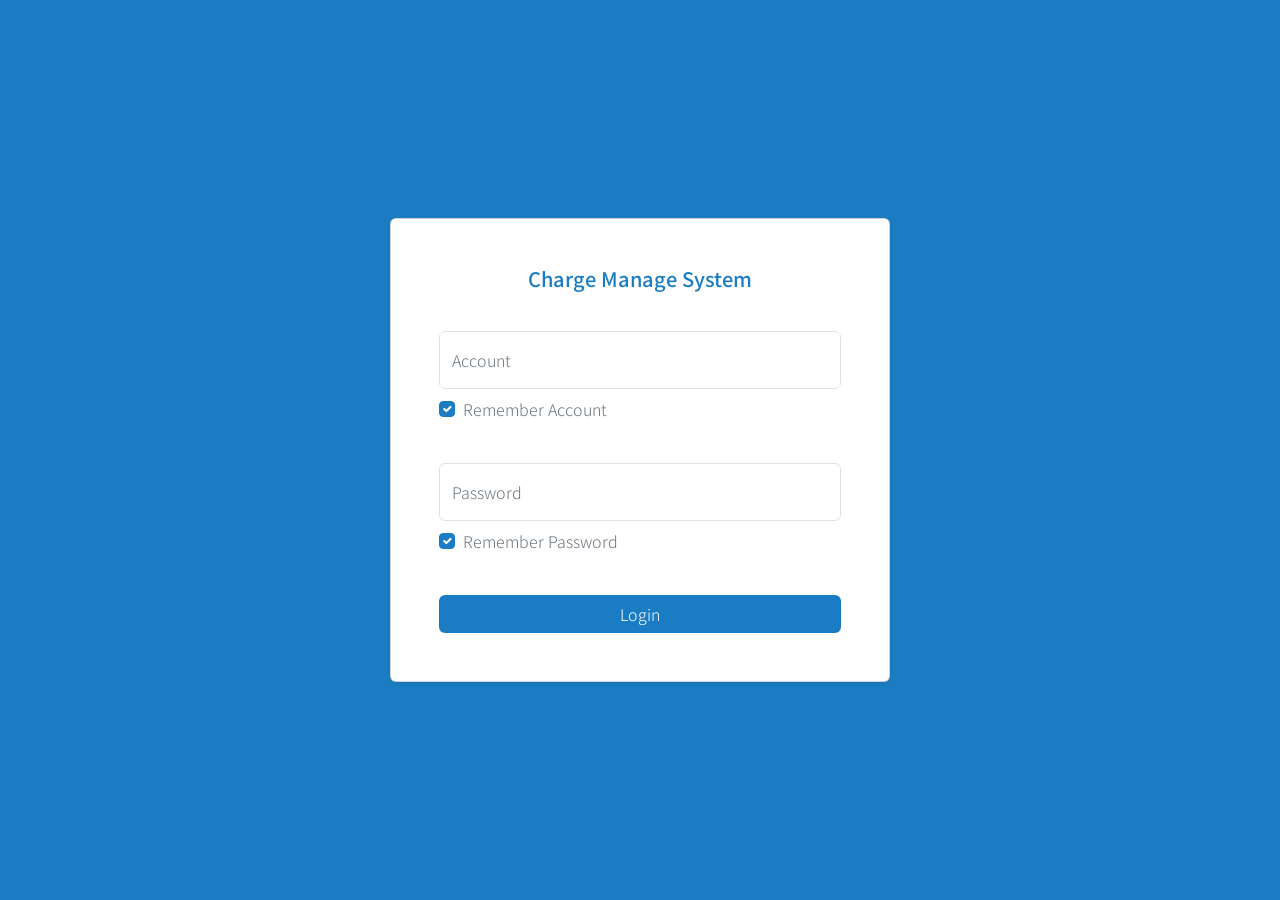
<file: warning.html>
﻿<!DOCTYPE html>
<html lang="zh-TW">

<head>
    <meta charset="UTF-8">
    <meta http-equiv="X-UA-Compatible" content="IE=edge">
    <meta name="viewport" content="width=device-width, initial-scale=1.0">
    <title>智慧廁所管理平台</title>
    <link href="./css/bootstrap.min.css" rel="stylesheet">
    <link rel="stylesheet" href="./font-awesome/css/all.min.css">
    <script src="js/popper.min.js"></script>
    <script src="./js/bootstrap.min.js"></script>
    <script src="./js/jquery-3.6.0.min.js"></script>
    <script src="./font-awesome/js/all.min.js"></script>

    <link rel="preconnect" href="https://fonts.googleapis.com">
    <link rel="preconnect" href="https://fonts.gstatic.com" crossorigin>
    <link href="https://fonts.googleapis.com/css2?family=Noto+Sans+TC:wght@100;300;400&display=swap" rel="stylesheet">

    <!-- datatable -->
    <link rel="stylesheet" type="text/css" href="./css/datatables.min.css" />
    <script type="text/javascript" src="js/datatables.min.js"></script>

    <link rel="stylesheet" href="style.css">
    <script src="./script.js"></script>
    <script src="./headerScript.js"></script>
</head>

<body>
    <header>
        <div id="menu" class="d-flex flex-column shadow">
            <div id="desktopMenu">
                <div class="d-flex px-1 py-3 align-items-center" id="menu-header">
                    <div class="menu-btn" id="desktopMenuBtn">
                        <div></div>
                        <div></div>
                        <div></div>
                    </div>
                    <div class="d-flex align-items-center text-center title-container w-100 justify-content-center">
                        <a href="./index.html" class="ps-md-0 ps-2">
                            <i class="fa-solid fa-charging-station p-2 fa-lg text-primary"
                                style="color:var(--bs-teal)"></i>
                        </a>
                        <a href="./index.html">
                            <p class="m-0 text-primary title hide-when-collapsed show">智慧廁所管理平台</p>
                        </a>
                    </div>
                </div>
            </div>
            <!-- Add .accordion-flush to remove the default background-color -->
            <div class="mt-1 flex-grow-1 flex-column" id="menu-tree">
                <div>
                    <a href="./index.html">
                        <button class="btn btn-primary w-100" type="button">
                            <span class="hide-when-collapsed show menu-list-icon">
                                <i class="fa-solid fa-gauge-high text-white"></i>
                            </span>
                            <span>
                                儀錶板
                            </span>
                        </button>
                    </a>
                </div>
                <div class="active">
                    <a href="./warning.html">
                        <button class="btn btn-primary w-100" type="button">
                            <span class="hide-when-collapsed show menu-list-icon">
                                <i class="fa-solid fa-bell text-white"></i>
                            </span>
                            <span>告警管理</span>
                        </button>
                    </a>
                </div>
                <div>
                    <a href="./mail.html">
                        <button class="btn btn-primary w-100" type="button">
                            <span class="hide-when-collapsed show menu-list-icon">
                                <i class="fa-solid fa-paper-plane text-white"></i>
                            </span>
                            <span>遊客回饋系統</span>
                        </button>
                    </a>
                </div>
            </div>
            <div id="account" class="p-3 hide-when-collapsed show">
                <div class="dropdown">
                    <button class="m-0 d-block dropdown-toggle d-flex align-items-center" type="button"
                        data-bs-toggle="dropdown" aria-expanded="false">
                        <div>
                            <span>Hi~</span>
                            <span>西拉雅國家風景區官田服務中心</span>
                        </div>
                    </button>
                    <ul class="dropdown-menu" id="logout-place">
                        <li><a class="dropdown-item text-center" onclick="Logout()" href="#">登出</a></li>
                    </ul>
                </div>
            </div>
        </div>
        <div class="position-fixed py-2 px-1 collapsed" id="mobileMenu">
            <div class="menu-btn">
                <div></div>
                <div></div>
                <div></div>
            </div>
        </div>
        <div id="title">
            <div class="d-flex position-fixed w-100 bg-primary-light">
                <div class="menu-holder"></div>
                <div class="flex-grow-1 bg-primary-light d-flex px-2">
                    <div class="dropdown m-2">
                        <button class="btn btn-light text-primary dropdown-toggle" type="button"
                            data-bs-toggle="dropdown" aria-expanded="false">
                            官田服務中心
                        </button>
                        <ul class="dropdown-menu">
                            <li><a class="dropdown-item" href="#">官田服務中心</a></li>
                            <li><a class="dropdown-item" href="#">服務中心2</a></li>
                            <li><a class="dropdown-item" href="#">服務中心3</a></li>
                        </ul>
                    </div>
                    <div class="dropdown m-2">
                        <button class="btn btn-light text-primary dropdown-toggle" type="button"
                            data-bs-toggle="dropdown" aria-expanded="false">
                            2F
                        </button>
                        <ul class="dropdown-menu">
                            <li><a class="dropdown-item" href="#">1F</a></li>
                            <li><a class="dropdown-item" href="#">2F</a></li>
                            <li><a class="dropdown-item" href="./index.html">全區</a></li>
                        </ul>
                    </div>
                </div>
            </div>
        </div>
    </header>
    <div class="d-flex position-relative">
        <div class="menu-holder"></div>
        <section class="position-relative w-100" id="system-main">
            <div class="d-flex justify-content-between px-2 px-xl-4" id="sub-title">
                <div class="d-flex align-items-center">
                    <h4 class="text-primary my-0 me-3">告警管理</h4>
                    <div class="dropdown m-2">
                        <button class="btn btn-outline-primary text-primary dropdown-toggle" type="button"
                            data-bs-toggle="dropdown" aria-expanded="false">
                            111年度
                        </button>
                        <ul class="dropdown-menu">
                            <li><a class="dropdown-item" href="#">111年度</a></li>
                            <li><a class="dropdown-item" href="#">110年度</a></li>
                        </ul>
                    </div>
                    <div class="dropdown m-2">
                        <button class="btn btn-outline-primary text-primary dropdown-toggle" type="button"
                            data-bs-toggle="dropdown" aria-expanded="false">
                            8月
                        </button>
                        <ul class="dropdown-menu">
                            <li><a class="dropdown-item" href="#">1月</a></li>
                            <li><a class="dropdown-item" href="#">2月</a></li>
                            <li><a class="dropdown-item" href="#">3月</a></li>
                            <li><a class="dropdown-item" href="#">4月</a></li>
                            <li><a class="dropdown-item" href="#">5月</a></li>
                            <li><a class="dropdown-item" href="#">6月</a></li>
                            <li><a class="dropdown-item" href="#">7月</a></li>
                            <li><a class="dropdown-item" href="#">8月</a></li>
                        </ul>
                    </div>
                </div>
                <div>
                    <button class="btn btn-primary">報表匯出</button>
                </div>
            </div>
            <div class="p-2 px-xl-4 position-relative d-flex flex-column align-items-center position-relative"
                id="sub-detail">
                <div class="row justify-content-center align-items-stretch w-100 scroll-col-outside">
                    <div class="col-xxl-9 col-lg-9 mb-3 scroll-col">
                        <div class="card shadow-sm">
                            <div class="card-body position-relative p-2">
                                <div class="d-flex row m-2">
                                    <div class="col-md-4 col-sm-6">
                                        狀態
                                        <select class="form-select my-1">
                                            <option selected>全部</option>
                                            <option value="1">全部</option>
                                            <option value="2">解除</option>
                                            <option value="3">告警</option>
                                        </select>
                                    </div>
                                    <div class="col-md-4 col-sm-6">
                                        事件名稱
                                        <input type="text" name="" id="" class="form-control" placeholder="請輸入關鍵字">
                                    </div>
                                    <div class="col-md-4 col-sm-6">
                                        服務
                                        <select class="form-select my-1">
                                            <option selected>全部</option>
                                            <option value="1">全部</option>
                                            <option value="2">Sensor異常通知</option>
                                        </select>
                                    </div>
                                    <div class="col-md-4 col-sm-6">
                                        發起對象
                                        <input type="text" name="" id="" class="form-control" placeholder="請輸入關鍵字">
                                    </div>
                                    <div class="col-md-4 col-sm-6">
                                        解除紀錄
                                        <input type="text" name="" id="" class="form-control" placeholder="請輸入關鍵字">
                                    </div>
                                    <div class="col-md-4 d-flex align-items-end justify-content-end">
                                        <button class="btn btn-primary">搜尋</button>
                                    </div>
                                </div>
                            </div>
                        </div>
                        <div class="mt-3 card shadow-sm p-2">
                            <div class="overflow-auto w-100 position-relative">
                                <table id="warning-table" class="table table-striped w-100">
                                    <thead>
                                        <tr>
                                            <th></th>
                                            <th>狀態</th>
                                            <th>事件名稱</th>
                                            <th>服務</th>
                                            <th>發起對象</th>
                                            <th>發生時間</th>

                                            <th>裝置識別ID</th>
                                            <th>事件位置</th>
                                            <th>解除紀錄</th>
                                            <th>最近更新時間</th>
                                            <th style="width:3rem;"></th>
                                        </tr>
                                    </thead>
                                    <tbody>
                                        <tr>
                                            <td style="vertical-align: middle;">
                                                <input type="checkbox">
                                            </td>
                                            <td>解除</td>
                                            <td>IAQ不良</td>
                                            <td>Sensor異常通知</td>
                                            <td>男廁空氣品質</td>
                                            <td>2022-08-22 13:34:26</td>
                                            <td>FURTPE2112S00261</td>
                                            <td></td>
                                            <td></td>
                                            <td>2022-08-22 13:38:25</td>
                                            <td>
                                                <button class="btn btn-primary">通知</button>
                                            </td>
                                        </tr>
                                        <tr>
                                            <td style="vertical-align: middle;">
                                                <input type="checkbox">
                                            </td>
                                            <td>解除</td>
                                            <td>IAQ不良</td>
                                            <td>Sensor異常通知</td>
                                            <td>男廁空氣品質</td>
                                            <td>2022-08-22 13:34:26</td>
                                            <td>FURTPE2112S00261</td>
                                            <td></td>
                                            <td></td>
                                            <td>2022-08-22 13:38:25</td>
                                            <td>
                                                <button class="btn btn-primary">通知</button>
                                            </td>
                                        </tr>
                                        <tr>
                                            <td style="vertical-align: middle;">
                                                <input type="checkbox">
                                            </td>
                                            <td>解除</td>
                                            <td>IAQ不良</td>
                                            <td>Sensor異常通知</td>
                                            <td>男廁空氣品質</td>
                                            <td>2022-08-22 13:34:26</td>
                                            <td>FURTPE2112S00261</td>
                                            <td></td>
                                            <td></td>
                                            <td>2022-08-22 13:38:25</td>
                                            <td>
                                                <button class="btn btn-primary">通知</button>
                                            </td>
                                        </tr>
                                        <tr>
                                            <td style="vertical-align: middle;">
                                                <input type="checkbox">
                                            </td>
                                            <td>解除</td>
                                            <td>IAQ不良</td>
                                            <td>Sensor異常通知</td>
                                            <td>男廁空氣品質</td>
                                            <td>2022-08-22 13:34:26</td>
                                            <td>FURTPE2112S00261</td>
                                            <td></td>
                                            <td></td>
                                            <td>2022-08-22 13:38:25</td>
                                            <td>
                                                <button class="btn btn-primary">通知</button>
                                            </td>
                                        </tr>
                                        <tr>
                                            <td style="vertical-align: middle;">
                                                <input type="checkbox">
                                            </td>
                                            <td>解除</td>
                                            <td>IAQ不良</td>
                                            <td>Sensor異常通知</td>
                                            <td>男廁空氣品質</td>
                                            <td>2022-08-22 13:34:26</td>
                                            <td>FURTPE2112S00261</td>
                                            <td></td>
                                            <td></td>
                                            <td>2022-08-22 13:38:25</td>
                                            <td>
                                                <button class="btn btn-primary">通知</button>
                                            </td>
                                        </tr>
                                        <tr>
                                            <td style="vertical-align: middle;">
                                                <input type="checkbox">
                                            </td>
                                            <td>解除</td>
                                            <td>IAQ不良</td>
                                            <td>Sensor異常通知</td>
                                            <td>男廁空氣品質</td>
                                            <td>2022-08-22 13:34:26</td>
                                            <td>FURTPE2112S00261</td>
                                            <td></td>
                                            <td></td>
                                            <td>2022-08-22 13:38:25</td>
                                            <td>
                                                <button class="btn btn-primary">通知</button>
                                            </td>
                                        </tr>
                                        <tr>
                                            <td style="vertical-align: middle;">
                                                <input type="checkbox">
                                            </td>
                                            <td>解除</td>
                                            <td>IAQ不良</td>
                                            <td>Sensor異常通知</td>
                                            <td>男廁空氣品質</td>
                                            <td>2022-08-22 13:34:26</td>
                                            <td>FURTPE2112S00261</td>
                                            <td></td>
                                            <td></td>
                                            <td>2022-08-22 13:38:25</td>
                                            <td>
                                                <button class="btn btn-primary">通知</button>
                                            </td>
                                        </tr>
                                        <tr>
                                            <td style="vertical-align: middle;">
                                                <input type="checkbox">
                                            </td>
                                            <td>解除</td>
                                            <td>IAQ不良</td>
                                            <td>Sensor異常通知</td>
                                            <td>男廁空氣品質</td>
                                            <td>2022-08-22 13:34:26</td>
                                            <td>FURTPE2112S00261</td>
                                            <td></td>
                                            <td></td>
                                            <td>2022-08-22 13:38:25</td>
                                            <td>
                                                <button class="btn btn-primary">通知</button>
                                            </td>
                                        </tr>
                                        <tr>
                                            <td style="vertical-align: middle;">
                                                <input type="checkbox">
                                            </td>
                                            <td>解除</td>
                                            <td>IAQ不良</td>
                                            <td>Sensor異常通知</td>
                                            <td>男廁空氣品質</td>
                                            <td>2022-08-22 13:34:26</td>
                                            <td>FURTPE2112S00261</td>
                                            <td></td>
                                            <td></td>
                                            <td>2022-08-22 13:38:25</td>
                                            <td>
                                                <button class="btn btn-primary">通知</button>
                                            </td>
                                        </tr>
                                        <tr>
                                            <td style="vertical-align: middle;">
                                                <input type="checkbox">
                                            </td>
                                            <td>解除</td>
                                            <td>IAQ不良</td>
                                            <td>Sensor異常通知</td>
                                            <td>男廁空氣品質</td>
                                            <td>2022-08-22 13:34:26</td>
                                            <td>FURTPE2112S00261</td>
                                            <td></td>
                                            <td></td>
                                            <td>2022-08-22 13:38:25</td>
                                            <td>
                                                <button class="btn btn-primary">通知</button>
                                            </td>
                                        </tr>
                                        <tr>
                                            <td style="vertical-align: middle;">
                                                <input type="checkbox">
                                            </td>
                                            <td>解除</td>
                                            <td>IAQ不良</td>
                                            <td>Sensor異常通知</td>
                                            <td>男廁空氣品質</td>
                                            <td>2022-08-22 13:34:26</td>
                                            <td>FURTPE2112S00261</td>
                                            <td></td>
                                            <td></td>
                                            <td>2022-08-22 13:38:25</td>
                                            <td>
                                                <button class="btn btn-primary">通知</button>
                                            </td>
                                        </tr>
                                        <tr>
                                            <td style="vertical-align: middle;">
                                                <input type="checkbox">
                                            </td>
                                            <td>解除</td>
                                            <td>IAQ不良</td>
                                            <td>Sensor異常通知</td>
                                            <td>男廁空氣品質</td>
                                            <td>2022-08-22 13:34:26</td>
                                            <td>FURTPE2112S00261</td>
                                            <td></td>
                                            <td></td>
                                            <td>2022-08-22 13:38:25</td>
                                            <td>
                                                <button class="btn btn-primary">通知</button>
                                            </td>
                                        </tr>
                                        <tr>
                                            <td style="vertical-align: middle;">
                                                <input type="checkbox">
                                            </td>
                                            <td>解除</td>
                                            <td>IAQ不良</td>
                                            <td>Sensor異常通知</td>
                                            <td>男廁空氣品質</td>
                                            <td>2022-08-22 13:34:26</td>
                                            <td>FURTPE2112S00261</td>
                                            <td></td>
                                            <td></td>
                                            <td>2022-08-22 13:38:25</td>
                                            <td>
                                                <button class="btn btn-primary">通知</button>
                                            </td>
                                        </tr>
                                        <tr>
                                            <td style="vertical-align: middle;">
                                                <input type="checkbox">
                                            </td>
                                            <td>解除</td>
                                            <td>IAQ不良</td>
                                            <td>Sensor異常通知</td>
                                            <td>男廁空氣品質</td>
                                            <td>2022-08-22 13:34:26</td>
                                            <td>FURTPE2112S00261</td>
                                            <td></td>
                                            <td></td>
                                            <td>2022-08-22 13:38:25</td>
                                            <td>
                                                <button class="btn btn-primary">通知</button>
                                            </td>
                                        </tr>
                                        <tr>
                                            <td style="vertical-align: middle;">
                                                <input type="checkbox">
                                            </td>
                                            <td>解除</td>
                                            <td>IAQ不良</td>
                                            <td>Sensor異常通知</td>
                                            <td>男廁空氣品質</td>
                                            <td>2022-08-22 13:34:26</td>
                                            <td>FURTPE2112S00261</td>
                                            <td></td>
                                            <td></td>
                                            <td>2022-08-22 13:38:25</td>
                                            <td>
                                                <button class="btn btn-primary">通知</button>
                                            </td>
                                        </tr>
                                        <tr>
                                            <td style="vertical-align: middle;">
                                                <input type="checkbox">
                                            </td>
                                            <td>解除</td>
                                            <td>IAQ不良</td>
                                            <td>Sensor異常通知</td>
                                            <td>男廁空氣品質</td>
                                            <td>2022-08-22 13:34:26</td>
                                            <td>FURTPE2112S00261</td>
                                            <td></td>
                                            <td></td>
                                            <td>2022-08-22 13:38:25</td>
                                            <td>
                                                <button class="btn btn-primary">通知</button>
                                            </td>
                                        </tr>
                                        <tr>
                                            <td style="vertical-align: middle;">
                                                <input type="checkbox">
                                            </td>
                                            <td>解除</td>
                                            <td>IAQ不良</td>
                                            <td>Sensor異常通知</td>
                                            <td>男廁空氣品質</td>
                                            <td>2022-08-22 13:34:26</td>
                                            <td>FURTPE2112S00261</td>
                                            <td></td>
                                            <td></td>
                                            <td>2022-08-22 13:38:25</td>
                                            <td>
                                                <button class="btn btn-primary">通知</button>
                                            </td>
                                        </tr>
                                        <tr>
                                            <td style="vertical-align: middle;">
                                                <input type="checkbox">
                                            </td>
                                            <td>解除</td>
                                            <td>IAQ不良</td>
                                            <td>Sensor異常通知</td>
                                            <td>男廁空氣品質</td>
                                            <td>2022-08-22 13:34:26</td>
                                            <td>FURTPE2112S00261</td>
                                            <td></td>
                                            <td></td>
                                            <td>2022-08-22 13:38:25</td>
                                            <td>
                                                <button class="btn btn-primary">通知</button>
                                            </td>
                                        </tr>
                                    </tbody>
                                </table>

                            </div>
                        </div>
                    </div>
                    <div class="col-xxl-3 col-lg-3 mb-3 scroll-col">
                        <div class="card shadow">
                            <div class="card-body position-relative p-2">
                                <div class="d-flex row m-2">
                                    <h5
                                        class="text-secondary card-title alert-title d-flex align-items-center justify-content-between">
                                        <span>
                                            <i class="fa-solid fa-bell"></i>
                                            事件紀錄
                                        </span>
                                    </h5>
                                    <div class="alert-details d-flex justify-content-between align-items-center">
                                        <div>
                                            <p class="text-secondary">09:56</p>
                                            <p class="text-danger">南廠男廁廁間 跌倒</p>
                                            <p class="text-secondary">AT3XXXXXXXXX_M</p>
                                        </div>
                                        <div>
                                            <button class="btn btn-outline-secondary">解除</button>
                                        </div>
                                    </div>
                                    <div class="alert-details d-flex justify-content-between align-items-center">
                                        <div>
                                            <p class="text-secondary">09:56</p>
                                            <p class="text-danger">南廠男廁廁間 跌倒</p>
                                            <p class="text-secondary">AT3XXXXXXXXX_M</p>
                                        </div>
                                        <div>
                                            <button class="btn btn-outline-secondary">解除</button>
                                        </div>
                                    </div>
                                    <div class="alert-details d-flex justify-content-between align-items-center">
                                        <div>
                                            <p class="text-secondary">09:56</p>
                                            <p class="text-danger">南廠男廁廁間 跌倒</p>
                                            <p class="text-secondary">AT3XXXXXXXXX_M</p>
                                        </div>
                                        <div>
                                            <button class="btn btn-outline-secondary">解除</button>
                                        </div>
                                    </div>
                                    <div class="alert-details d-flex justify-content-between align-items-center">
                                        <div>
                                            <p class="text-secondary">09:56</p>
                                            <p class="text-danger">南廠男廁廁間 跌倒</p>
                                            <p class="text-secondary">AT3XXXXXXXXX_M</p>
                                        </div>
                                        <div>
                                            <button class="btn btn-outline-secondary">解除</button>
                                        </div>
                                    </div>
                                    <div class="alert-details d-flex justify-content-between align-items-center">
                                        <div>
                                            <p class="text-secondary">09:56</p>
                                            <p class="text-danger">南廠男廁廁間 跌倒</p>
                                            <p class="text-secondary">AT3XXXXXXXXX_M</p>
                                        </div>
                                        <div>
                                            <button class="btn btn-outline-secondary">解除</button>
                                        </div>
                                    </div>
                                    <div class="alert-details d-flex justify-content-between align-items-center">
                                        <div>
                                            <p class="text-secondary">09:56</p>
                                            <p class="text-danger">南廠男廁廁間 跌倒</p>
                                            <p class="text-secondary">AT3XXXXXXXXX_M</p>
                                        </div>
                                        <div>
                                            <button class="btn btn-outline-secondary">解除</button>
                                        </div>
                                    </div>
                                    <div class="alert-details d-flex justify-content-between align-items-center">
                                        <div>
                                            <p class="text-secondary">09:56</p>
                                            <p class="text-danger">南廠男廁廁間 跌倒</p>
                                            <p class="text-secondary">AT3XXXXXXXXX_M</p>
                                        </div>
                                        <div>
                                            <button class="btn btn-outline-secondary">解除</button>
                                        </div>
                                    </div>
                                    <div class="alert-details d-flex justify-content-between align-items-center">
                                        <div>
                                            <p class="text-secondary">09:56</p>
                                            <p class="text-danger">南廠男廁廁間 跌倒</p>
                                            <p class="text-secondary">AT3XXXXXXXXX_M</p>
                                        </div>
                                        <div>
                                            <button class="btn btn-outline-secondary">解除</button>
                                        </div>
                                    </div>
                                    <div class="alert-details d-flex justify-content-between align-items-center">
                                        <div>
                                            <p class="text-secondary">09:56</p>
                                            <p class="text-danger">南廠男廁廁間 跌倒</p>
                                            <p class="text-secondary">AT3XXXXXXXXX_M</p>
                                        </div>
                                        <div>
                                            <button class="btn btn-outline-secondary">解除</button>
                                        </div>
                                    </div>
                                </div>
                            </div>
                        </div>
                    </div>
                </div>
            </div>
        </section>
    </div>
</body>
<script>
    $(document).ready(function () {
        let warningTable = $('#warning-table').DataTable({
            searching: false,
            responsive: true
        });
        // $("#warning-table").parent().css("width", "0");
        $(window).resize(() => {
            warningTable.draw();
        })
    });
</script>

</html>
</file>
<file: style.css>
:root {
  --menu-btn-width: 15px;
  --menu-btn-height: 2px;
  --menu-btn-margin-y: 3px;
  --menu-btn-translate-y-first: calc(
    var(--menu-btn-height) + var(--menu-btn-margin-y)
  );
  --menu-btn-translate-y-last: calc(
    0px - var(--menu-btn-height) - var(--menu-btn-margin-y)
  );

  --bs-primary: rgb(26, 124, 194);
  --bs-primary-rgb: 26, 124, 194;
  --bs-primary-light: rgb(54, 156, 230);
}
a {
  text-decoration: none;
}
body,
button {
  font-family: 'Noto Sans TC', sans-serif;
  font-weight: 300;
}
select.form-select,
option {
  font-size: 0.95rem;
}
input[type='range']::-webkit-slider-thumb {
  background-color: var(--bs-primary);
}
input[type='range']:active::-webkit-slider-thumb {
  background-color: rgba(var(--bs-primary-rgb), 0.4);
}
.text-primary {
  color: var(--bs-primary) !important;
}
.page-item.active .page-link {
  background-color: var(--bs-primary);
  border-color: var(--bs-primary);
}
.modal-header,
.modal-footer {
  border: none;
}
.form-check-input:checked {
  background-color: var(--bs-primary);
  border-color: var(--bs-primary);
}
.form-check-input:focus {
  box-shadow: 0 0 0 0.25rem rgba(var(--bs-primary-rgb), 0.4);
}
.menu-list-icon {
  font-size: 2rem;
  display: block;
  margin: 0 auto;
}
#menu,
.menu-holder {
  max-width: calc(100vw - 0.5rem - 45px);
  width: 210px;
  transition: 0.5s;
  overflow: hidden;
}
.menu-holder {
  z-index: -1;
  flex: none;
}
#menu {
  z-index: 5;
  background-color: var(--bs-primary);
  height: calc(var(--vh, 1vh) * 100);
  max-height: 100vh;
  position: fixed;
  top: 0;
  user-select: none;
  -webkit-user-select: none;
}
#menu.collapsed,
.menu-holder.collapsed {
  min-width: 45px;
  width: 45px;
  transition: 0.5s;
}
#menu.collapsed .menu-btn {
  margin-bottom: 1em;
  transition: 0.5s;
}
#menu.collapsed #menu-header {
  flex-direction: column;
  transition: 0.5s;
}
.hide-when-collapsed.show {
  display: block;
}
.hide-when-collapsed.hide {
  display: none;
}

#menu.collapsed .hide-when-collapsed {
  display: none;
  transition: 0.5s;
}
#menu.collapsed .title-container {
  transform: inherit;
}
#menu.collapsed.bigger,
.menu-holder.collapsed.bigger {
  min-width: 70px;
  width: 70px;
}
.menu-btn {
  width: 45px;
  transform: translateX(calc(50% - var(--menu-btn-width) / 2));
  cursor: pointer;
}
.menu-btn div {
  background: var(--bs-primary);
  width: var(--menu-btn-width);
  height: var(--menu-btn-height);
  margin: var(--menu-btn-margin-y) 0;
  border-radius: 100px;
  transition: 0.2s;
}
#menu:not(.collapsed) .menu-btn:hover div {
  transform: scale(1.1);
  transition: 0.3s;
}
#menu:not(.collapsed) .menu-btn:hover div:nth-child(1) {
  transform: translate(0, var(--menu-btn-translate-y-first)) scale(1.1)
    rotate(-45deg);
}
#menu:not(.collapsed) .menu-btn:hover div:nth-child(2) {
  transform: scale(1.1);
  opacity: 0;
}
#menu:not(.collapsed) .menu-btn:hover div:nth-child(3) {
  transform: translate(0, var(--menu-btn-translate-y-last)) scale(1.1)
    rotate(45deg);
}
#menu-tree {
  overflow-y: auto;
  justify-content: space-around;
  display: flex;
}

#menu-tree > div svg {
  opacity: 0.5;
}
#menu-tree > div.active svg {
  opacity: 1;
}
#menu-tree > div:hover svg {
  opacity: 1;
}

#menu-tree::-webkit-scrollbar {
  width: 8px;
}
#menu-tree::-webkit-scrollbar-track {
  background: #f1f1f1;
}
#menu-tree::-webkit-scrollbar-thumb {
  background: rgb(177, 177, 177);
}
#menu-header {
  background-color: var(--bs-white);
  color: var(--bs-primary);
}
#account {
  /* background-color: var(--bs-white); */
  color: var(--bs-white);
  position: relative;
  display: flex;
  align-items: center;
}
#account button {
  background-color: inherit;
  border: inherit;
  color: inherit;
  text-align: center;
  white-space: inherit;
}
#menu .accordion-button {
  background-color: var(--bs-primary);
  color: var(--bs-white);
}
#mobileMenu {
  display: none;
  right: 0;
  /* top: 0; */
  top: 0.5rem;
  z-index: 5;
}
#mobileMenu .menu-btn div {
  background-color: #fff;
}
#mobileMenu:not(.collapsed) .menu-btn div {
  transform: scale(1.1);
  transition: 0.3s;
}
#mobileMenu:not(.collapsed) .menu-btn div:nth-child(1) {
  transform: translate(0, var(--menu-btn-translate-y-first)) scale(1.1)
    rotate(-45deg);
}
#mobileMenu:not(.collapsed) .menu-btn div:nth-child(2) {
  transform: scale(1.1);
  opacity: 0;
}
#mobileMenu:not(.collapsed) .menu-btn div:nth-child(3) {
  transform: translate(0, var(--menu-btn-translate-y-last)) scale(1.1)
    rotate(45deg);
}
.no-arrow .accordion-button:after {
  display: none;
}
.accordion-button:after {
  width: 8px;
  height: 8px;
  background-image: none;
  border-right: 2px solid #fff;
  border-bottom: 2px solid #fff;
  transform: rotate(-45deg);
}
.accordion-button:not(.collapsed):after {
  /* width: 8px;
  height: 8px; */
  background-image: none;
  /* border-right: 2px solid #fff;
  border-bottom: 2px solid #fff; */
  transform: rotate(45deg);
}
.btn-primary {
  background-color: var(--bs-primary);
  border: 1px solid rgba(var(--bs-primary-rgb), 0.8);
}
.btn {
  transition: 0.2s;
}
.btn:hover {
  filter: brightness(1.1) grayscale(0.12);
  transition: 0.2s;
}
.btn-primary:hover {
  background-color: var(--bs-primary);
  border: 1px solid rgba(var(--bs-primary-rgb), 0.8);
  box-shadow: 0 0 0.2rem 0.2rem rgba(0, 209, 209, 0.25);
}
.btn-primary:focus {
  background-color: var(--bs-primary);
  border: 1px solid rgba(var(--bs-primary-rgb), 0.8);
  box-shadow: 0 0 0 0.2rem rgba(0, 209, 209, 0.25);
}
.btn-outline-primary {
  color: var(--bs-primary);
  border: 1px solid rgba(var(--bs-primary-rgb), 0.8);
}
.btn-outline-primary:hover {
  background-color: rgba(var(--bs-primary-rgb), 0.8);
  border: 1px solid rgba(var(--bs-primary-rgb), 0.8);
}
#menu .accordion-item:last-of-type .accordion-button.collapsed {
  border-radius: 0;
}
#menu .accordion-body {
  padding: 0;
}
#menu .list-group-item {
  border-radius: 0;
  padding-left: 2em;
  font-size: 0.9em;
  font-weight: 400;
  background-color: var(--bs-light);
  color: var(--bs-gray-600);
  border-top: none;
  border-left: none;
  border-right: none;
}
#menu .accordion-button:focus {
  border-color: rgb(255, 255, 255);
  box-shadow: 0 0 0 0.25rem rgba(0, 209, 209, 0.25);
}
#menu .accordion-button:not(.collapsed) {
  box-shadow: none;
}
#system-main {
  margin-top: 5rem;
  max-width: 100vw;
  height: calc(var(--vh, 1vh) * 100 - 5rem);
  display: flex;
  flex-direction: column;
}
#title {
  top: 0;
  left: 0;
  z-index: 4;
}
.title-container {
  transform: translateX(-8px);
}
#desktopMenuBtn {
  z-index: 1000;
}
@media (max-width: 575px) {
  .menu-holder {
    width: 0;
    display: none;
  }
  #menu.collapsed,
  .menu-holder.collapsed {
    transform: translateX(-45px);
    transition: 0.5s;
  }
  #system-main {
    margin-left: 0;
  }
  #mobileMenu {
    display: block;
  }
  #desktopMenuBtn {
    display: none;
  }
  .title-container {
    transform: inherit;
  }
  .mail-place-outside .d-flex {
    flex-direction: column;
  }
}
/* 內文 */
#system-main .nav-link {
  color: var(--bs-gray);
  padding: 0.5rem 0.3rem;
  margin-right: 1rem;
}
#system-main .nav-link.active {
  color: var(--bs-primary);
  border-bottom: 2px solid var(--bs-primary);
}
.form-floating label {
  color: var(--bs-gray);
}
/* .form-control {
  border-radius: 0;
  border-left: none;
  border-right: none;
  border-top: none;
} */
.form-control:focus {
  border-color: var(--bs-primary);
  box-shadow: none;
}
.form-control:focus ~ label {
  color: var(--bs-primary);
  opacity: 1;
}
.form-control::placeholder {
  color: var(--bs-gray-500);
}
.form-floating > .form-control:focus ~ label,
.form-floating > .form-control:not(:placeholder-shown) ~ label,
.form-floating > .form-select ~ labels {
  opacity: 1;
}
/* range */
.wrunner__handle_theme_default.wrunner__handle {
  border-radius: 50%;
  width: 1rem;
  height: 1rem;
  margin-top: -0.25rem;
  margin-left: -0.5rem;
  background-color: var(--bs-primary);
}
.wrunner__valueNote_theme_default.wrunner__valueNote {
  height: 1.5rem;
  width: 1.5rem;
  padding: 0;
  border-radius: 50%;
  display: flex;
  justify-content: center;
  align-items: center;
  top: 5px;
  background-color: var(--bs-primary);
}
.wrunner__valueNote_theme_default.wrunner__valueNote::after {
  display: none;
}
.wrunner__pathPassed_theme_default.wrunner__pathPassed {
  background-color: var(--bs-primary);
}
.wrunner__division_theme_default.wrunner__division {
  background-color: var(--bs-primary);
}
.wrunner__handle_theme_default.wrunner__handle:hover {
  background-color: var(--bs-primary);
}
.wrunner__handle_theme_default.wrunner__handle:active {
  background-color: var(--bs-primary);
}
.not-opening-url {
  color: var(--bs-gray-400) !important;
}
#title > div {
  z-index: 1;
}
.bg-primary-light {
  background-color: var(--bs-primary-light);
}
div.dataTables_wrapper .row {
  margin: 0;
}

#menu .accordion-item {
  border: none;
}

#account {
  position: fixed;
  top: 0;
  right: 0;
  line-height: 1.2;
}
#account > div {
  width: 100%;
}
#account .dropdown-menu {
  left: 100% !important;
  top: 0.6rem !important;
}
#menu #account {
  display: flex;
}
#menu-tree button {
  display: flex;
  flex-direction: column;
  justify-content: center;
  align-items: center;
}
#sub-detail .scroll-col {
  overflow-x: auto;
}
#sub-detail .scroll-col,
.scroll-col-outside {
  height: 100%;
}
@media (max-width: 991px) {
  #account {
    /* position: fixed; */
    position: relative;
    /* bottom: 25px;
    left: 0; */
    z-index: 10;
    height: fit-content;
    top: initial;
  }
  #account span {
    display: block;
    margin-bottom: 5px;
  }
  #account .dropdown-toggle::after {
    display: none;
  }
  #menu-tree {
    justify-content: start;
  }
  #account .dropdown-menu {
    left: initial !important;
    top: initial !important;
  }
  #logout-place {
    display: block;
    position: relative;
    width: fit-content;
    min-width: inherit;
    background: none;
    border-color: #fff;
    padding: 0.25rem 0;
    margin: 10px auto 0;
  }
  #logout-place .dropdown-item {
    color: #fff;
    padding: 0.25rem 0.8rem;
  }
  #menu.collapsed #account {
    display: none;
  }
  .menu-list-icon {
    font-size: 1.5rem;
    margin: 0 1rem;
  }
  #menu-tree button {
    flex-direction: row;
    justify-content: flex-start;
  }
  #sub-detail .scroll-col {
    overflow-x: initial;
  }
  #sub-detail .scroll-col,
  .scroll-col-outside {
    height: initial;
  }
}
.place-title {
  font-size: 1.5rem;
}
.place-title::after {
  content: '●';
  padding: 0.5rem;
}
.place-title.green::after {
  color: var(--bs-success);
}
.place-title.red::after {
  content: '●';
  color: var(--bs-danger);
}
.toilet-status {
  font-size: 1.2rem;
}
.toilet-status li {
  list-style: none;
}
.toilet-status li::before {
  content: '●';
  padding: 0.5rem;
}
.toilet-status .green-list::before,
.toilet-status .green-list > span {
  color: var(--bs-success);
}
.toilet-status .red-list::before,
.toilet-status .red-list > span {
  color: var(--bs-danger);
}
.toilet-status ul {
  padding-left: 1rem;
}
.btn {
  font-weight: 300;
}
.area-block {
  position: absolute;
  width: 16%;
  height: 11%;
}
.area-block.left {
  left: 31%;
}
.area-block.right {
  left: 55%;
}
.area-block:nth-of-type(3n + 1) {
  top: 8%;
}
.area-block:nth-of-type(3n + 2) {
  top: 22%;
}
.area-block:nth-of-type(3n + 3) {
  top: 36%;
}
.area-block:nth-of-type(7) {
  top: 50%;
}
.area-block:nth-of-type(8) {
  top: 64%;
}
.area-block.occupy {
  background-color: rgba(255, 0, 0, 0.5);
}
.area-place {
  width: fit-content;
}
.area-place > img {
  max-width: 100%;
}
.toilet-place-outside {
  height: fit-content;
}
.bg-warning {
  background-color: var(--bs-orange) !important;
}
.blink {
  animation: blink 1s linear infinite;
}
@keyframes blink {
  0% {
    opacity: 0;
  }
  50% {
    opacity: 1;
  }
  100% {
    opacity: 0;
  }
}

.btn-check:active + .btn-outline-primary.dropdown-toggle,
.btn-check:checked + .btn-outline-primary.dropdown-toggle,
.btn-outline-primary.dropdown-toggle.active,
.btn-outline-primary.dropdown-toggle.show,
.btn-outline-primary.dropdown-toggle:active {
  background-color: white;
  border: 1px solid rgba(var(--bs-primary-rgb), 0.8);
}
.btn-outline-primary:hover.dropdown-toggle {
  background: #f1f1f1;
}
.mail-place-outside > .card {
  /* background-color: rgb(230, 242, 252); */
}
.mail-place-outside > .card:hover {
  background-color: #fff;
  /* border-color: var(--bs-primary); */
  box-shadow: 0 0 10px var(--bs-primary) !important;
}
.mail-place-outside .flex-grow-1 {
  border-left: 1px solid var(--bs-primary);
}
.reply-place-outside > .card {
  /* background-color: rgb(230, 242, 252); */
}
.table > thead {
  background-color: var(--bs-primary-light);
  color: #fff;
}
th {
  font-weight: 400 !important;
}
#example tr td {
  vertical-align: middle;
}
#example tr td:nth-child(1) {
  text-align: center;
}
.alert-title::after {
  content: '3';
  font-size: 1rem;
  font-weight: 300;
  border-radius: 50%;
  width: 30px;
  height: 30px;
  background-color: var(--bs-danger);
  display: flex;
  justify-content: center;
  align-items: center;
  color: #fff;
}
.alert-details p {
  margin: 0;
}
.alert-details:not(:last-child) {
  border-bottom: 1px solid var(--bs-secondary);
  padding: 10px 0;
}
#sub-detail {
  height: calc(100% - 55px);
}
.user-info {
  width: 300px;
}
.mail-place-outside .btn {
  white-space: nowrap;
}
#warning-table .btn {
  white-space: nowrap;
}
#warning-table th {
  /* white-space: nowrap; */
}
</file>
